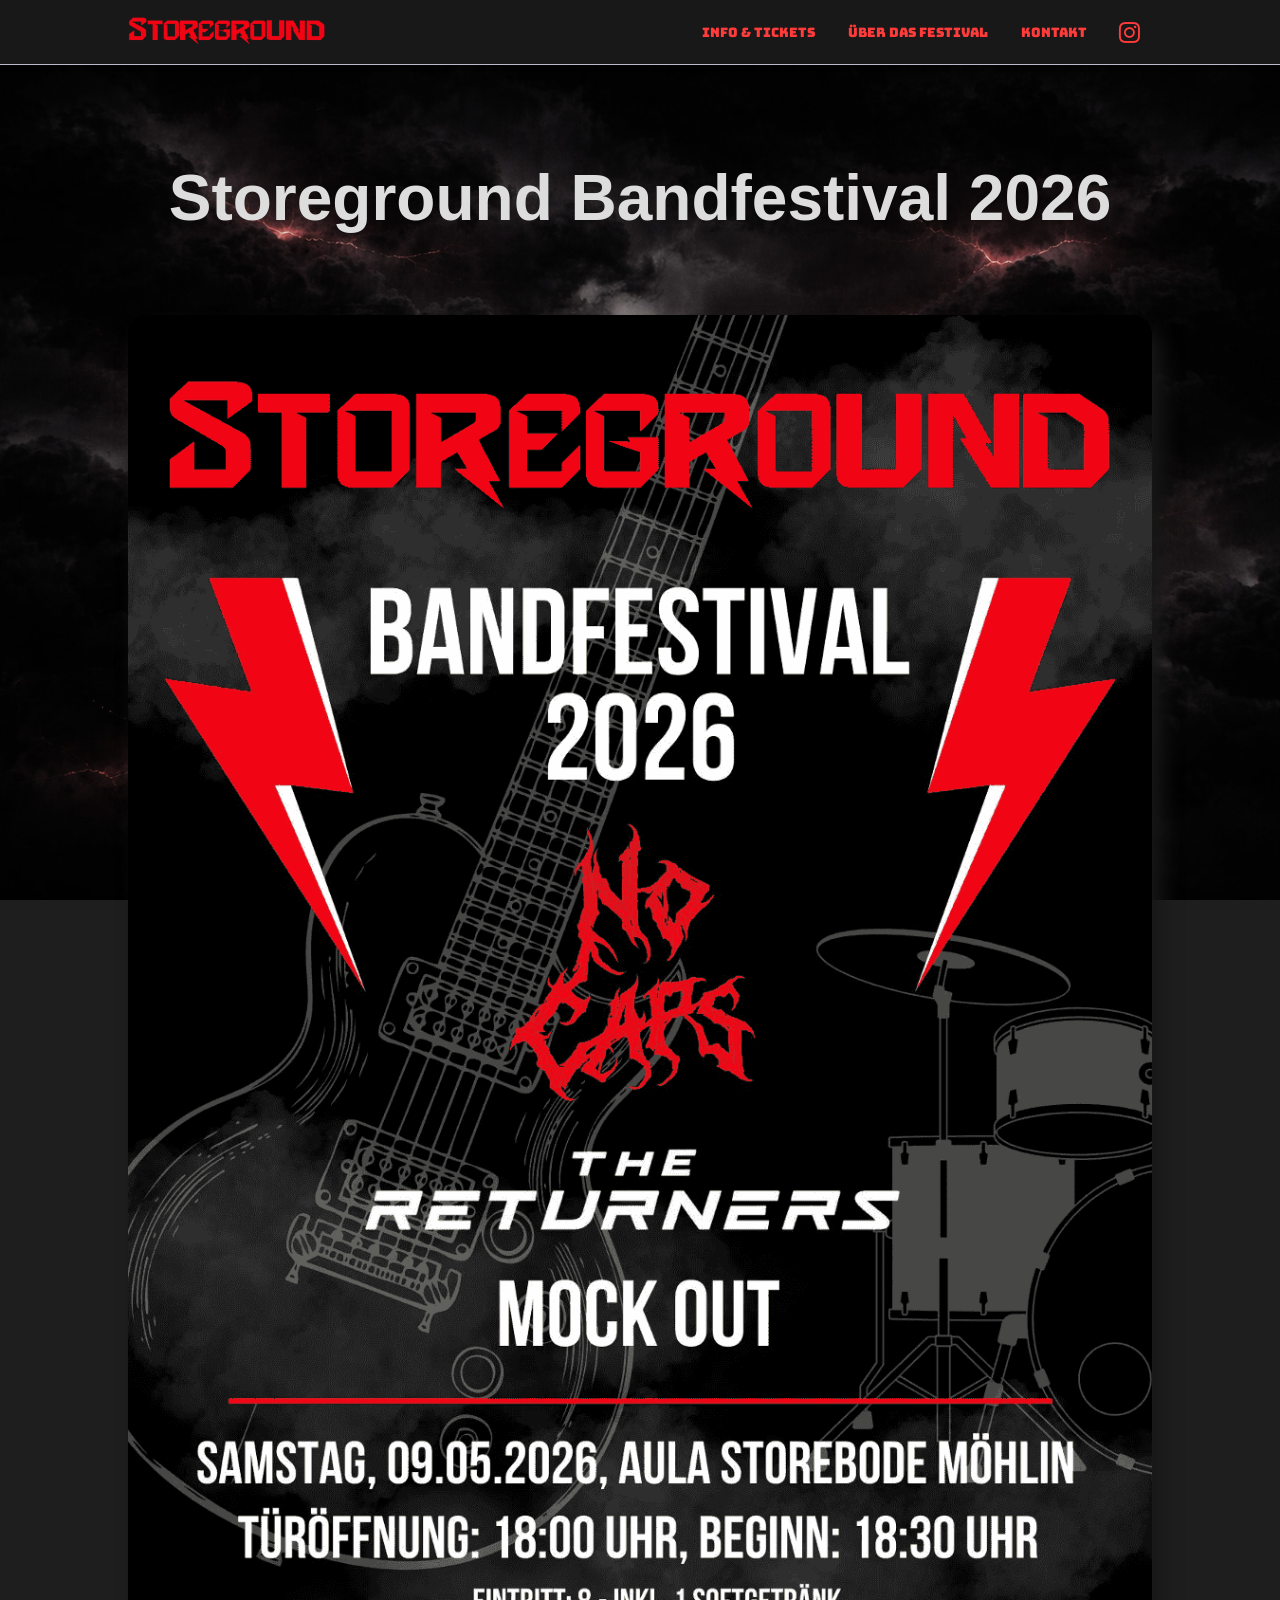
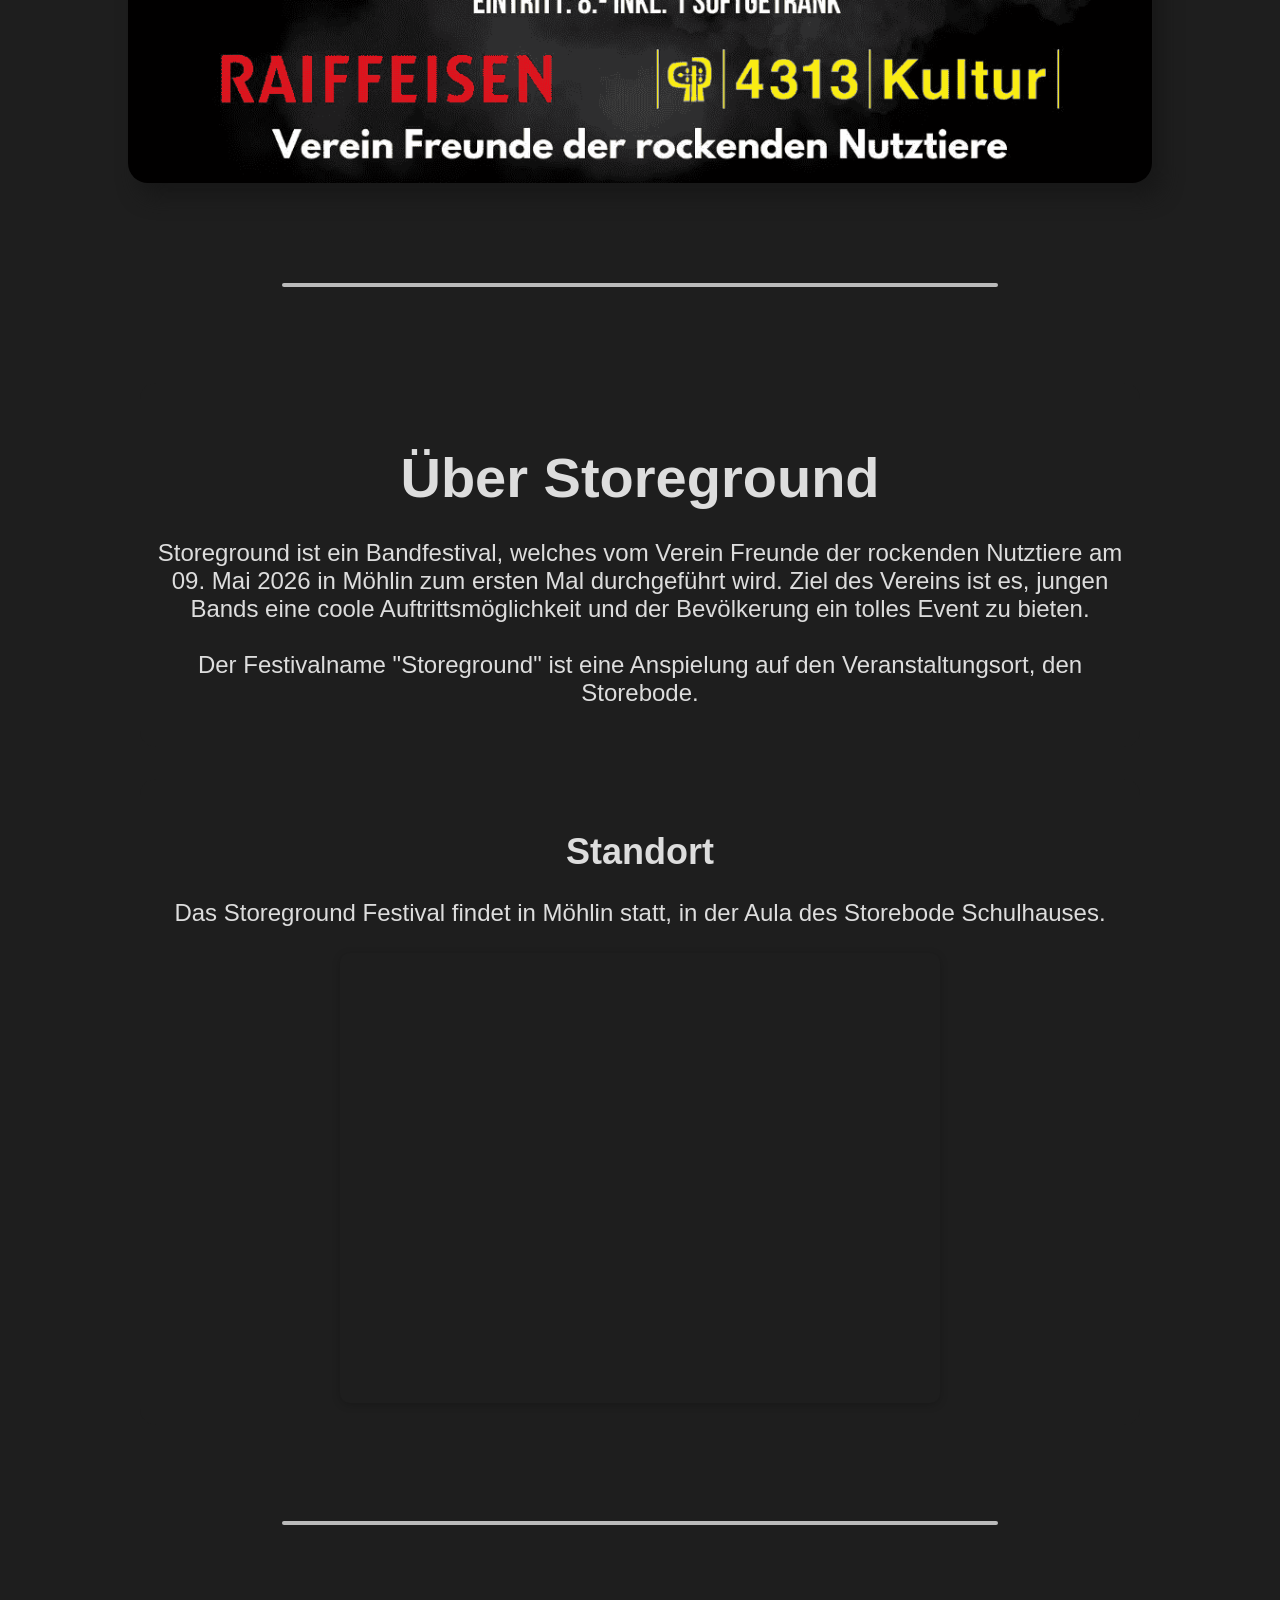
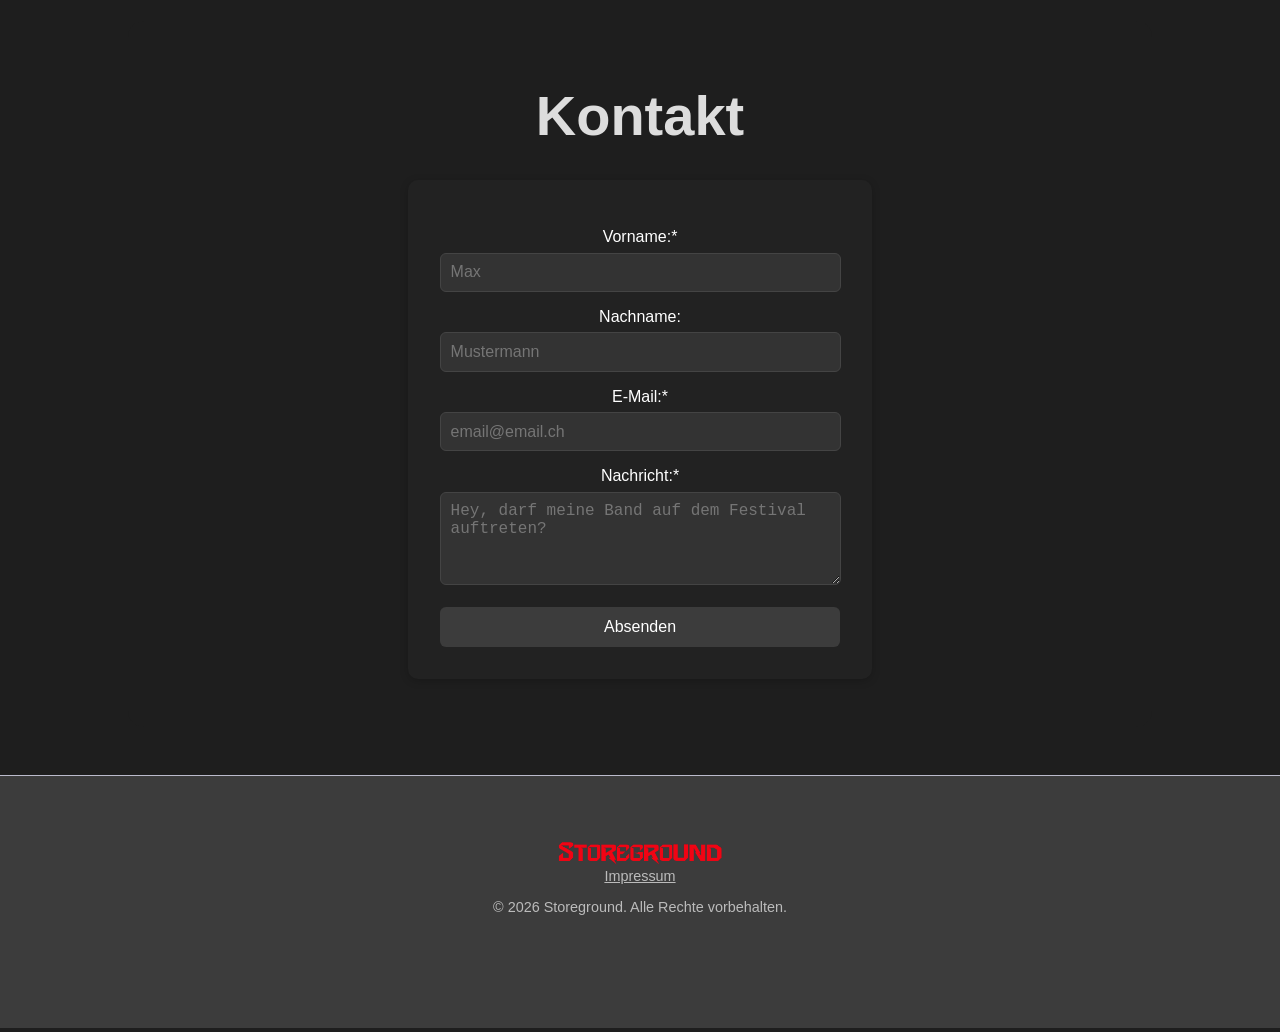
<file: index.html>
<!DOCTYPE html>
<html lang="de">

<head>
    <meta charset="UTF-8">
    <meta name="viewport" content="width=device-width, initial-scale=1.0">
    <title>Storeground</title>
    <meta name="description"
        content="Homepage des Storeground Festivals mit wichtigen Infos, Galerie und Kontaktmöglichkeiten.">
    <meta name="author" content="Lean Melone">
    <link rel="stylesheet" href="CSS/index.css">
    <link rel="icon" href="IMG/tabbild.png" type="image/jpg">
    <link rel="preconnect" href="https://fonts.googleapis.com">
    <link rel="preconnect" href="https://fonts.gstatic.com" crossorigin>
    <link
        href="https://fonts.googleapis.com/css2?family=Bungee&family=Roboto:ital,wght@0,100..900;1,100..900&display=swap"
        rel="stylesheet">
    <link rel="stylesheet" href="https://cdnjs.cloudflare.com/ajax/libs/font-awesome/4.7.0/css/font-awesome.min.css">
</head>

<body>
    <header class="site-header">
        <div class="container">
            <a href="index.html">
                <picture class="logo">
                    <source srcset="IMG/Storeground_Logo.webp" type="image/webp">
                    <img src="IMG/Storeground_Logo.png" alt="Storeground Logo">
                </picture>
            </a>
            <label for="nav-toggle" class="nav-toggle">☰</label>
            <input type="checkbox" id="nav-toggle" class="nav-toggle-checkbox">
            <nav class="nav">
                <ul>
                    <li><a href="infotickets.html">Info & Tickets</a></li>
                    <li><a href="#about">Über das Festival</a></li>
                    <!-- <li><a href="gallery.html">Galerie</a></li> -->
                    <li><a href="#contact">Kontakt</a></li>
                    <li><a href="https://www.instagram.com/storeground_bandfestival/" target="_blank"
                            id="insta-button" aria-label="Instagram Storeground"><i class="fa fa-instagram"></i></a></li>
                </ul>
            </nav>
        </div>
    </header>

    <main>
        <h1 id="title">Storeground Bandfestival 2026</h1>
        <img src="IMG/flyer.png" alt="Storeground Flyer" class="flyer">

        <div class="line" id="about"></div>

        <article class="about">
            <section>
                <h2>Über Storeground</h2>

                <p>
                    Storeground ist ein Bandfestival, welches vom Verein Freunde der rockenden Nutztiere am 09. Mai 2026
                    in Möhlin zum ersten Mal durchgeführt wird.
                    Ziel des Vereins ist es, jungen Bands eine coole Auftrittsmöglichkeit und der Bevölkerung ein tolles
                    Event zu bieten. <br><br>
                    Der Festivalname "Storeground" ist eine Anspielung auf den Veranstaltungsort, den Storebode.
                </p>
            </section>
            <section>
                <h3>Standort</h3>
                <p>
                    ㅤDas Storeground Festival findet in Möhlin statt, in der Aula des Storebode Schulhauses.ㅤ
                </p>
                <iframe class="map"
                    src="https://www.google.com/maps/embed?pb=!1m18!1m12!1m3!1d672.9826265177741!2d7.8431065723703615!3d47.56914052563684!2m3!1f0!2f0!3f0!3m2!1i1024!2i768!4f13.1!3m3!1m2!1s0x47904bb4b143056b%3A0x9fb4f274fca7cf1d!2sSchulhaus%20Storebode!5e0!3m2!1sde!2sch!4v1773585483628!5m2!1sde!2sch"
                    width="600" height="450" style="border:0;" allowfullscreen="" loading="lazy" title="Standort"
                    referrerpolicy="no-referrer-when-downgrade">
                </iframe>
            </section>
        </article>

        <div class="line" id="contact"></div>

        <section>
            <h2>Kontakt</h2>

            <form action="https://api.web3forms.com/submit" method="post" class="contact-form" id="meinFormular">
                <input type="hidden" name="access_key" value="4bce4618-a7ac-49d0-8cbb-c47f5301f249">



                <div>
                    <label for="firstname">Vorname:*</label>
                    <input type="text" id="firstname" name="firstname" minlength="2" maxlength="20" required
                        placeholder="Max" pattern="^([A-ZÄÖÜ][a-zäöü]+(-)?([A-ZÄÖÜ]([a-zäöü]+))?)$">
                </div>
                <div>
                    <label for="lastname">Nachname:</label>
                    <input type="text" id="lastname" name="lastname" minlength="2" maxlength="20"
                        placeholder="Mustermann" pattern="^([A-ZÄÖÜ][a-zäöü]+(-)?([A-ZÄÖÜ]([a-zäöü]+))?)$">
                </div>
                <div>
                    <label for="email">E-Mail:*</label>
                    <input type="email" id="email" name="email" required placeholder="email@email.ch"
                        pattern="^[\.\-\_]*[@]{1}[a-z]+[\.][a-z]+$">
                </div>
                <div>
                    <label for="message">Nachricht:*</label>
                    <textarea id="message" name="message" rows="4" cols="50" required
                        placeholder="Hey, darf meine Band auf dem Festival auftreten?"></textarea>
                </div><br>

                <button type="submit">Absenden</button>
            </form>
        </section>

        <script>
            const formular = document.getElementById("meinFormular");

            formular.addEventListener("submit", function (event) {
                // Formular wird normal abgeschickt

                setTimeout(() => {
                    formular.reset();
                }, 0);
            });
        </script>
    </main>


    <footer class="site-footer">
        <div class="container">
            <br><br><br>
            <picture class="logosmall">
                <source srcset="IMG/Storeground_Logo.webp" type="image/webp">
                <img src="IMG/Storeground_Logo.png" alt="Storeground Logo">
            </picture><br>
            <a href="impressum.html" class="impressum">Impressum</a>
            <p>&copy; 2026 Storeground. Alle Rechte vorbehalten.</p>
        </div>
    </footer>
</body>

</html>
</file>
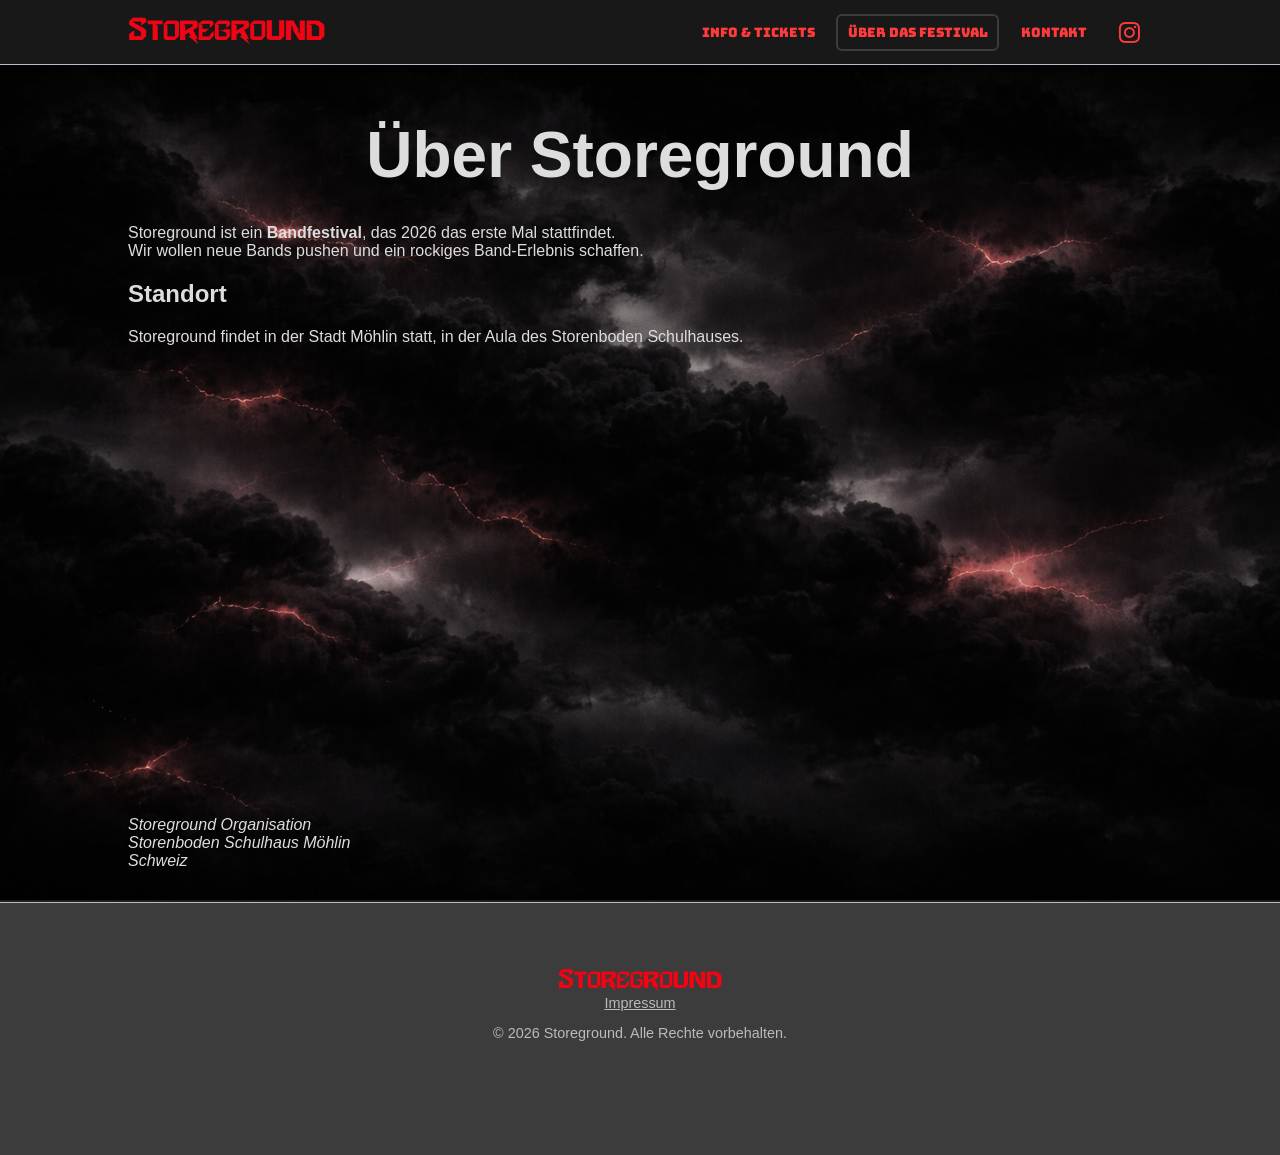
<file: about.html>
<!DOCTYPE html>
<html lang="de">

<head>
    <meta charset="UTF-8">
    <meta name="viewport" content="width=device-width, initial-scale=1.0">
    <title>Über das Festival</title>
    <meta name="description"
        content="Erfahre mehr über das Storeground Festival, seine Geschichte, Werte und das Team dahinter.">
    <meta name="author" content="Lean Melone">
    <link rel="stylesheet" href="CSS/about.css">
    <link rel="icon" href="IMG/tabbild.png" type="image/jpg">
    <link rel="preconnect" href="https://fonts.googleapis.com">
    <link rel="preconnect" href="https://fonts.gstatic.com" crossorigin>
    <link href="https://fonts.googleapis.com/css2?family=Bungee&family=Roboto:ital,wght@0,100..900;1,100..900&display=swap" rel="stylesheet">
    <link rel="stylesheet" href="https://cdnjs.cloudflare.com/ajax/libs/font-awesome/4.7.0/css/font-awesome.min.css">
</head>

<body>
    <header class="site-header">
        <div class="container">
            <a href="index.html">
                <picture class="logo">
                    <source srcset="IMG/Storeground_Logo.webp" type="image/webp">
                    <img src="IMG/Storeground_Logo.png" alt="Storeground Logo">
                </picture>
            </a>
            <label for="nav-toggle" class="nav-toggle">☰</label>
            <input type="checkbox" id="nav-toggle" class="nav-toggle-checkbox">
            <nav class="nav">
                <ul>
                    <li><a href="infotickets.html">Info & Tickets</a></li>
                    <li><a href="about.html" class="active">Über das Festival</a></li>
                    <!-- <li><a href="gallery.html">Galerie</a></li> -->
                    <li><a href="contact.html">Kontakt</a></li>
                    <li><a href="https://www.instagram.com/storeground_bandfestival/" target="_blank" id="insta-button"aria-label="Instagram Storeground"><i class="fa fa-instagram"></i></a></li>
                </ul>
            </nav>
        </div>
    </header>

    <main>
        <article>
            <h1>Über Storeground</h1>

            <p>
                Storeground ist ein <strong>Bandfestival</strong>, das 2026 das erste Mal stattfindet.<br>
                Wir wollen neue Bands pushen und ein rockiges Band-Erlebnis schaffen.
            </p>
            <section>
                <h2>Standort</h2>
                <p>
                    Storeground findet in der Stadt Möhlin statt, in der Aula des Storenboden Schulhauses.
                </p>
                <iframe
                    src="https://www.google.com/maps/embed?pb=!1m18!1m12!1m3!1d672.9826265177741!2d7.8431065723703615!3d47.56914052563684!2m3!1f0!2f0!3f0!3m2!1i1024!2i768!4f13.1!3m3!1m2!1s0x47904bb4b143056b%3A0x9fb4f274fca7cf1d!2sSchulhaus%20Storebode!5e0!3m2!1sde!2sch!4v1773585483628!5m2!1sde!2sch"
                    width="600" height="450" style="border:0;" allowfullscreen="" loading="lazy"
                    referrerpolicy="no-referrer-when-downgrade"></iframe>
            </section>
            

            <address>
                Storeground Organisation<br>
                Storenboden Schulhaus Möhlin<br>
                Schweiz
            </address>
        </article>
    </main>


    <footer class="site-footer">
        <div class="container">
            <br><br><br>
            <picture class="logosmall">
                <source srcset="IMG/Storeground_Logo.webp" type="image/webp">
                <img src="IMG/Storeground_Logo.png" alt="Storeground Logo">
            </picture><br>
            <a href="impressum.html" class="impressum">Impressum</a>
            <p>&copy; 2026 Storeground. Alle Rechte vorbehalten.</p>
        </div>
    </footer>
</body>

</html>
</file>
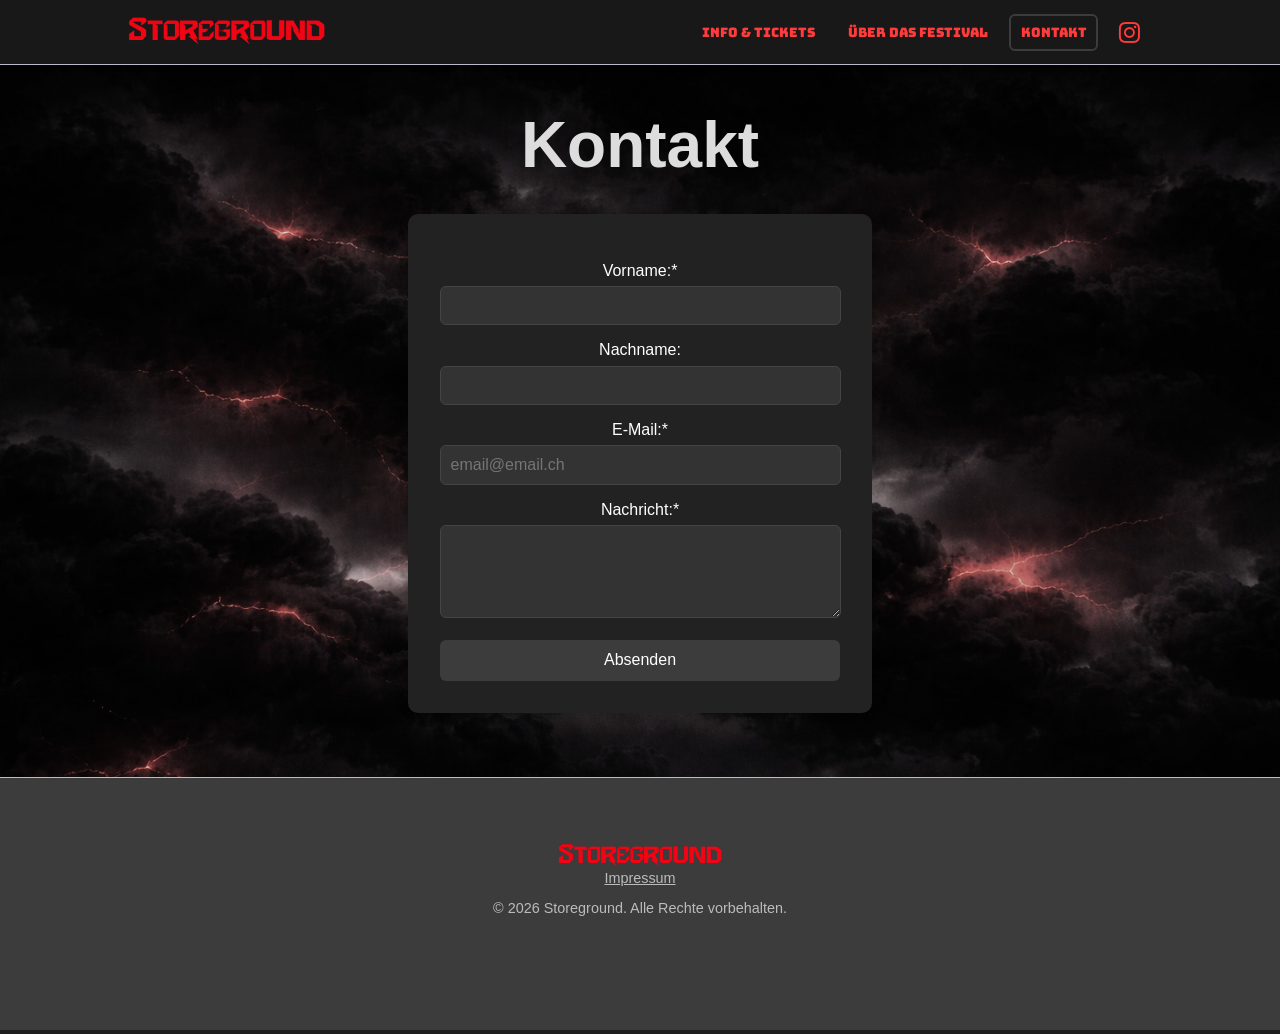
<file: contact.html>
<!DOCTYPE html>
<html lang="de">

<head>
    <meta charset="UTF-8">
    <meta name="viewport" content="width=device-width, initial-scale=1.0">
    <title>Kontakt</title>
    <meta name="description" content="Kontaktinformationen und FAQ für das Storeground Festival.">
    <meta name="author" content="Lean Melone">
    <link rel="stylesheet" href="CSS/contact.css">
    <link rel="icon" href="IMG/tabbild.png" type="image/jpg">
    <link rel="preconnect" href="https://fonts.googleapis.com">
    <link rel="preconnect" href="https://fonts.gstatic.com" crossorigin>
    <link href="https://fonts.googleapis.com/css2?family=Bungee&family=Roboto:ital,wght@0,100..900;1,100..900&display=swap" rel="stylesheet">
    <link rel="stylesheet" href="https://cdnjs.cloudflare.com/ajax/libs/font-awesome/4.7.0/css/font-awesome.min.css">
</head>

<body>
    <header class="site-header">
        <div class="container">
            <a href="index.html">
                <picture class="logo">
                    <source srcset="IMG/Storeground_Logo.webp" type="image/webp">
                    <img src="IMG/Storeground_Logo.png" alt="Storeground Logo">
                </picture>
            </a>
            <label for="nav-toggle" class="nav-toggle">☰</label>
            <input type="checkbox" id="nav-toggle" class="nav-toggle-checkbox">
            <nav class="nav">
                <ul>
                    <li><a href="infotickets.html">Info & Tickets</a></li>
                    <li><a href="about.html">Über das Festival</a></li>
                    <!-- <li><a href="gallery.html">Galerie</a></li> -->
                    <li><a href="contact.html" class="active">Kontakt</a></li>
                    <li><a href="https://www.instagram.com/storeground_bandfestival/" target="_blank" id="insta-button" aria-label="Instagram Storeground"><i class="fa fa-instagram"></i></a></li>
                </ul>
            </nav>
        </div>
    </header>

    <main>
        <h1>Kontakt</h1>

        <form action="https://api.web3forms.com/submit" method="post" class="contact-form" id="meinFormular">
            <input type="hidden" name="access_key" value="1edda660-a948-4657-b14c-86b412332858">



            <div>
                <label for="firstname">Vorname:*</label>
                <input type="text" id="firstname" name="firstname" minlength="2" maxlength="20" required
                    pattern="^([A-ZÄÖÜ][a-zäöü]+(-)?([A-ZÄÖÜ]([a-zäöü]+))?)$">
            </div>
            <div>
                <label for="lastname">Nachname:</label>
                <input type="text" id="lastname" name="lastname" minlength="2" maxlength="20"
                    pattern="^([A-ZÄÖÜ][a-zäöü]+(-)?([A-ZÄÖÜ]([a-zäöü]+))?)$">
            </div>
            <div>
                <label for="email">E-Mail:*</label>
                <input type="email" id="email" name="email" required placeholder="email@email.ch"
                    pattern="^[\.\-\_]*[@]{1}[a-z]+[\.][a-z]+$">
            </div>
            <div>
                <label for="message">Nachricht:*</label>
                <textarea id="message" name="message" rows="4" cols="50" required></textarea>
            </div><br>

            <button type="submit">Absenden</button>
        </form>

        <script>
            const formular = document.getElementById("meinFormular");

            formular.addEventListener("submit", function (event) {
                // Formular wird normal abgeschickt

                setTimeout(() => {
                    formular.reset();
                }, 0);
            });
        </script>
    </main>


    <footer class="site-footer">
        <div class="container">
            <br><br><br>
            <picture class="logosmall">
                <source srcset="IMG/Storeground_Logo.webp" type="image/webp">
                <img src="IMG/Storeground_Logo.png" alt="Storeground Logo">
            </picture><br>
            <a href="impressum.html" class="impressum">Impressum</a>
            <p>&copy; 2026 Storeground. Alle Rechte vorbehalten.</p>
        </div>
    </footer>
</body>

</html>
</file>
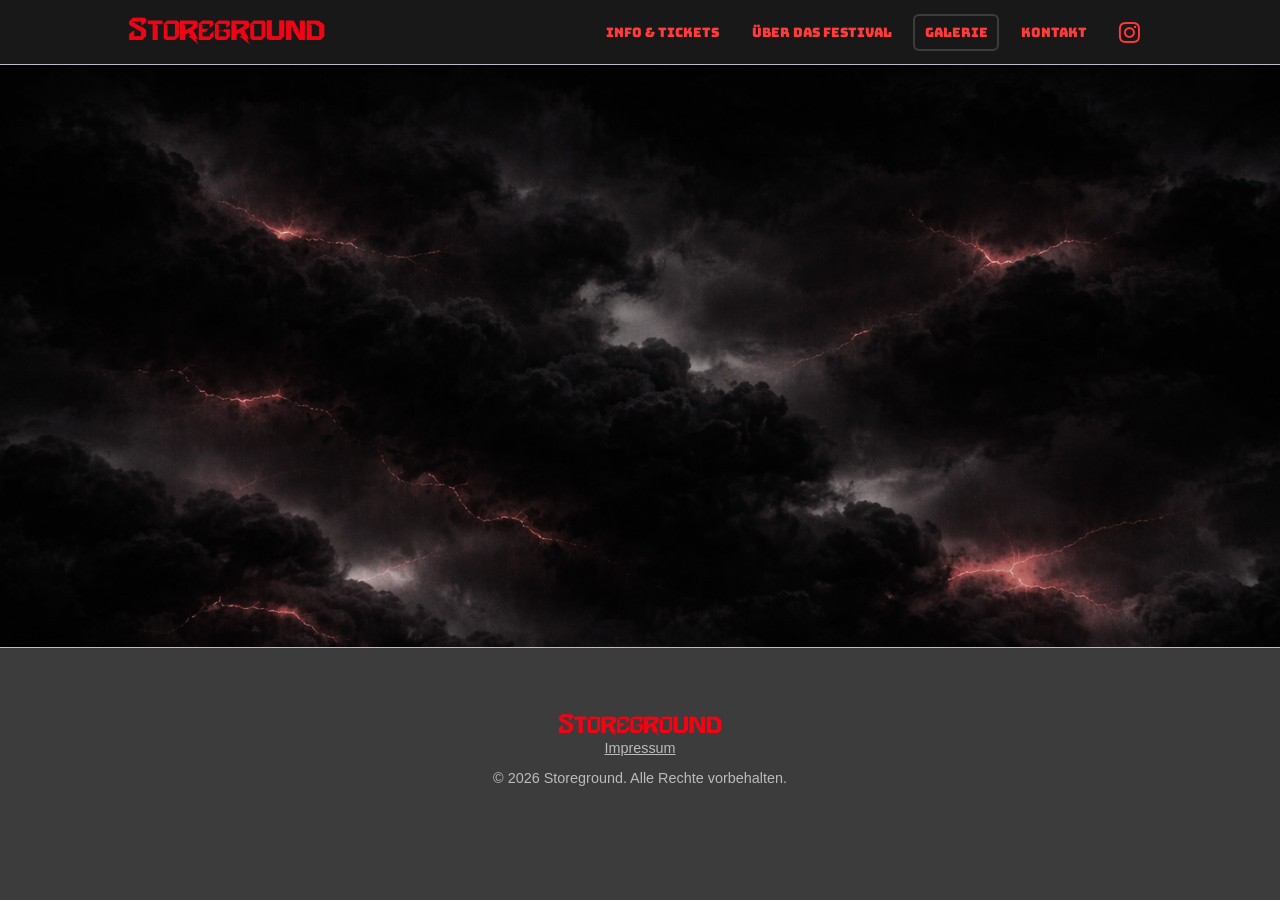
<file: gallery.html>
<!DOCTYPE html>
<html lang="de">

<head>
    <meta charset="UTF-8">
    <meta name="viewport" content="width=device-width, initial-scale=1.0">
    <title>Galerie</title>
    <meta name="description" content="Bilder und Eindrücke vom Storeground Festival.">
    <meta name="author" content="Lean Melone">
    <link rel="stylesheet" href="CSS/gallery.css">
    <link rel="icon" href="IMG/tabbild.png" type="image/jpg">
    <link rel="preconnect" href="https://fonts.googleapis.com">
    <link rel="preconnect" href="https://fonts.gstatic.com" crossorigin>
    <link href="https://fonts.googleapis.com/css2?family=Bungee&family=Roboto:ital,wght@0,100..900;1,100..900&display=swap" rel="stylesheet">
    <link rel="stylesheet" href="https://cdnjs.cloudflare.com/ajax/libs/font-awesome/4.7.0/css/font-awesome.min.css">
</head>

<body>
    <header class="site-header">
        <div class="container">
            <a href="index.html">
                <picture class="logo">
                    <source srcset="IMG/Storeground_Logo.webp" type="image/webp">
                    <img src="IMG/Storeground_Logo.png" alt="Storeground Logo">
                </picture>
            </a>
            <label for="nav-toggle" class="nav-toggle">☰</label>
            <input type="checkbox" id="nav-toggle" class="nav-toggle-checkbox">
            <nav class="nav">
                <ul>
                    <li><a href="infotickets.html">Info & Tickets</a></li>
                    <li><a href="about.html">Über das Festival</a></li>
                    <li><a href="gallery.html" class="active">Galerie</a></li>
                    <li><a href="contact.html">Kontakt</a></li>
                    <li><a href="https://www.instagram.com/storeground_bandfestival/" target="_blank" id="insta-button" aria-label="Instagram Storeground"><i class="fa fa-instagram"></i></a></li>
                </ul>
            </nav>
        </div>
    </header>

    <main>
        
    </main>


    <footer class="site-footer">
        <div class="container">
            <br><br><br>
            <picture class="logosmall">
                <source srcset="IMG/Storeground_Logo.webp" type="image/webp">
                <img src="IMG/Storeground_Logo.png" alt="Storeground Logo">
            </picture><br>
            <a href="impressum.html" class="impressum">Impressum</a>
            <p>&copy; 2026 Storeground. Alle Rechte vorbehalten.</p>
        </div>
    </footer>
</body>

</html>
</file>
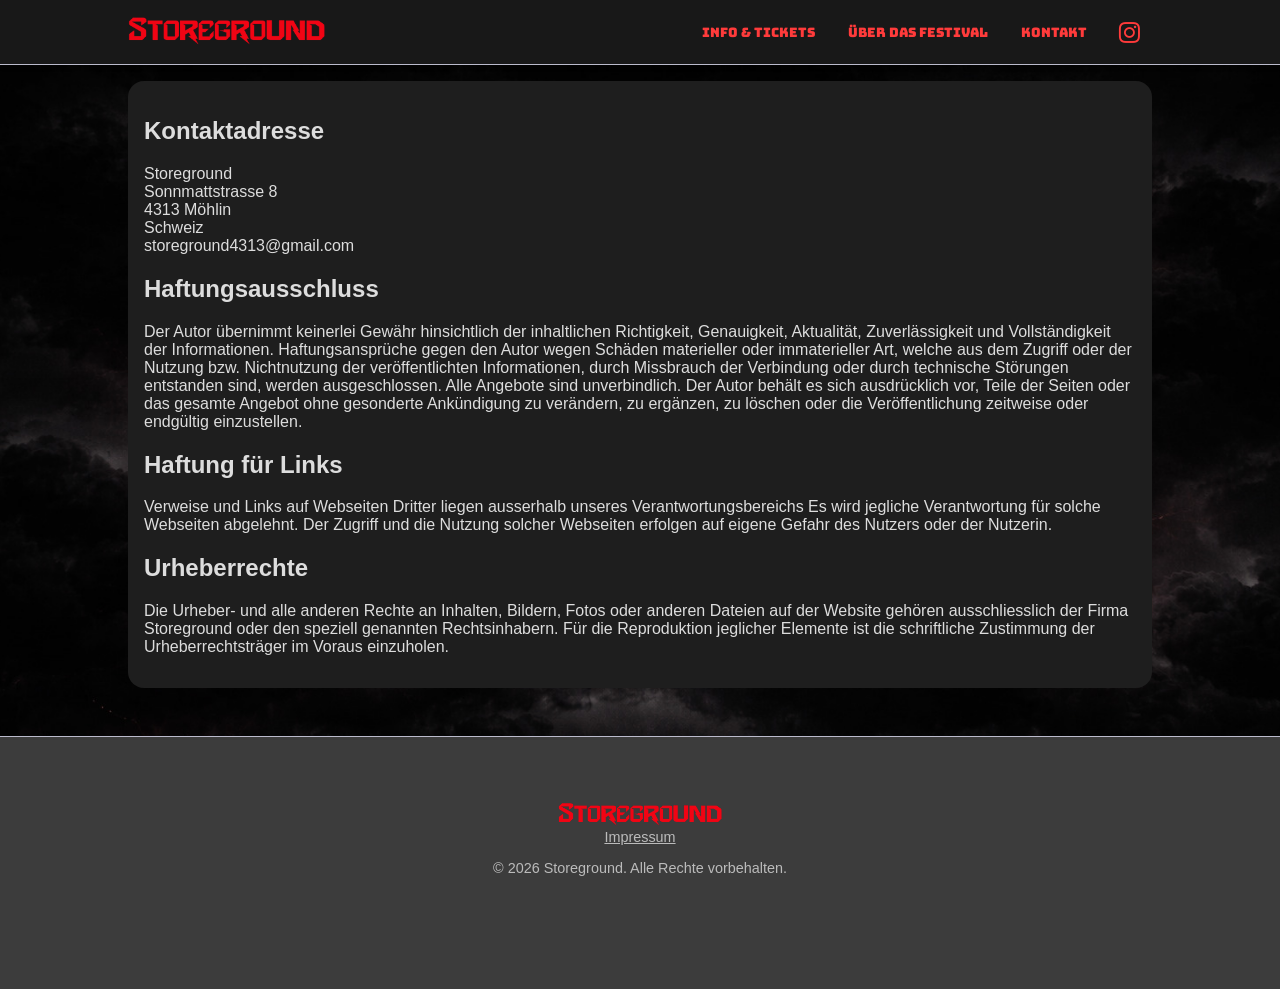
<file: impressum.html>
<!DOCTYPE html>
<html lang="de">

<head>
    <meta charset="UTF-8">
    <meta name="viewport" content="width=device-width, initial-scale=1.0">
    <title>Impressum</title>
    <meta name="description"
        content="Impressum des Storeground Festivals mit rechtlichen Informationen und Verantwortlichkeiten.">
    <meta name="author" content="Lean Melone">
    <link rel="stylesheet" href="CSS/impressum.css">
    <link rel="icon" href="IMG/tabbild.png" type="image/jpg">
    <link rel="preconnect" href="https://fonts.googleapis.com">
    <link rel="preconnect" href="https://fonts.gstatic.com" crossorigin>
    <link
        href="https://fonts.googleapis.com/css2?family=Bungee&family=Roboto:ital,wght@0,100..900;1,100..900&display=swap"
        rel="stylesheet">
    <link rel="stylesheet" href="https://cdnjs.cloudflare.com/ajax/libs/font-awesome/4.7.0/css/font-awesome.min.css">
</head>

<body>
    <header class="site-header">
        <div class="container">
            <a href="index.html">
                <picture class="logo">
                    <source srcset="IMG/Storeground_Logo.webp" type="image/webp">
                    <img src="IMG/Storeground_Logo.png" alt="Storeground Logo">
                </picture>
            </a>
            <label for="nav-toggle" class="nav-toggle">☰</label>
            <input type="checkbox" id="nav-toggle" class="nav-toggle-checkbox">
            <nav class="nav">
                <ul>
                    <li><a href="infotickets.html">Info & Tickets</a></li>
                    <li><a href="index.html#about">Über das Festival</a></li>
                    <!-- <li><a href="gallery.html">Galerie</a></li> -->
                    <li><a href="index.html#contact">Kontakt</a></li>
                    <li><a href="https://www.instagram.com/storeground_bandfestival/" target="_blank"
                            id="insta-button" aria-label="Instagram Storeground"><i class="fa fa-instagram"></i></a></li>
                </ul>
            </nav>
        </div>
    </header>

    <main>
        <section>
            <h2>Kontaktadresse</h2>
            <p>Storeground<br>
                Sonnmattstrasse 8<br>
                4313 Möhlin<br>
                Schweiz<br>
                storeground4313@gmail.com<br>
            </p>

            <h2>Haftungsausschluss</h2>
            <p>Der Autor übernimmt keinerlei Gewähr hinsichtlich der inhaltlichen Richtigkeit, Genauigkeit, Aktualität,
                Zuverlässigkeit und Vollständigkeit der Informationen. Haftungsansprüche gegen den Autor wegen Schäden
                materieller oder immaterieller Art, welche aus dem Zugriff oder der Nutzung bzw. Nichtnutzung der
                veröffentlichten Informationen, durch Missbrauch der Verbindung oder durch technische Störungen
                entstanden
                sind, werden ausgeschlossen. Alle Angebote sind unverbindlich. Der Autor behält es sich ausdrücklich
                vor,
                Teile der Seiten oder das gesamte Angebot ohne gesonderte Ankündigung zu verändern, zu ergänzen, zu
                löschen
                oder die Veröffentlichung zeitweise oder endgültig einzustellen.</p>

            <h2>Haftung für Links</h2>
            <p>Verweise und Links auf Webseiten Dritter liegen ausserhalb unseres Verantwortungsbereichs Es wird
                jegliche
                Verantwortung für solche Webseiten abgelehnt. Der Zugriff und die Nutzung solcher Webseiten erfolgen auf
                eigene Gefahr des Nutzers oder der Nutzerin.</p>

            <h2>Urheberrechte</h2>
            <p>Die Urheber- und alle anderen Rechte an Inhalten, Bildern, Fotos oder anderen Dateien auf der Website
                gehören
                ausschliesslich der Firma Storeground oder den speziell genannten Rechtsinhabern. Für die Reproduktion
                jeglicher Elemente ist die schriftliche Zustimmung der Urheberrechtsträger im Voraus einzuholen.</p>
        </section>
    </main>


    <footer class="site-footer">
        <div class="container">
            <br><br><br>
            <picture class="logosmall">
                <source srcset="IMG/Storeground_Logo.webp" type="image/webp">
                <img src="IMG/Storeground_Logo.png" alt="Storeground Logo">
            </picture><br>
            <a href="impressum.html" class="impressum">Impressum</a>
            <p>&copy; 2026 Storeground. Alle Rechte vorbehalten.</p>
        </div>
    </footer>
</body>

</html>
</file>
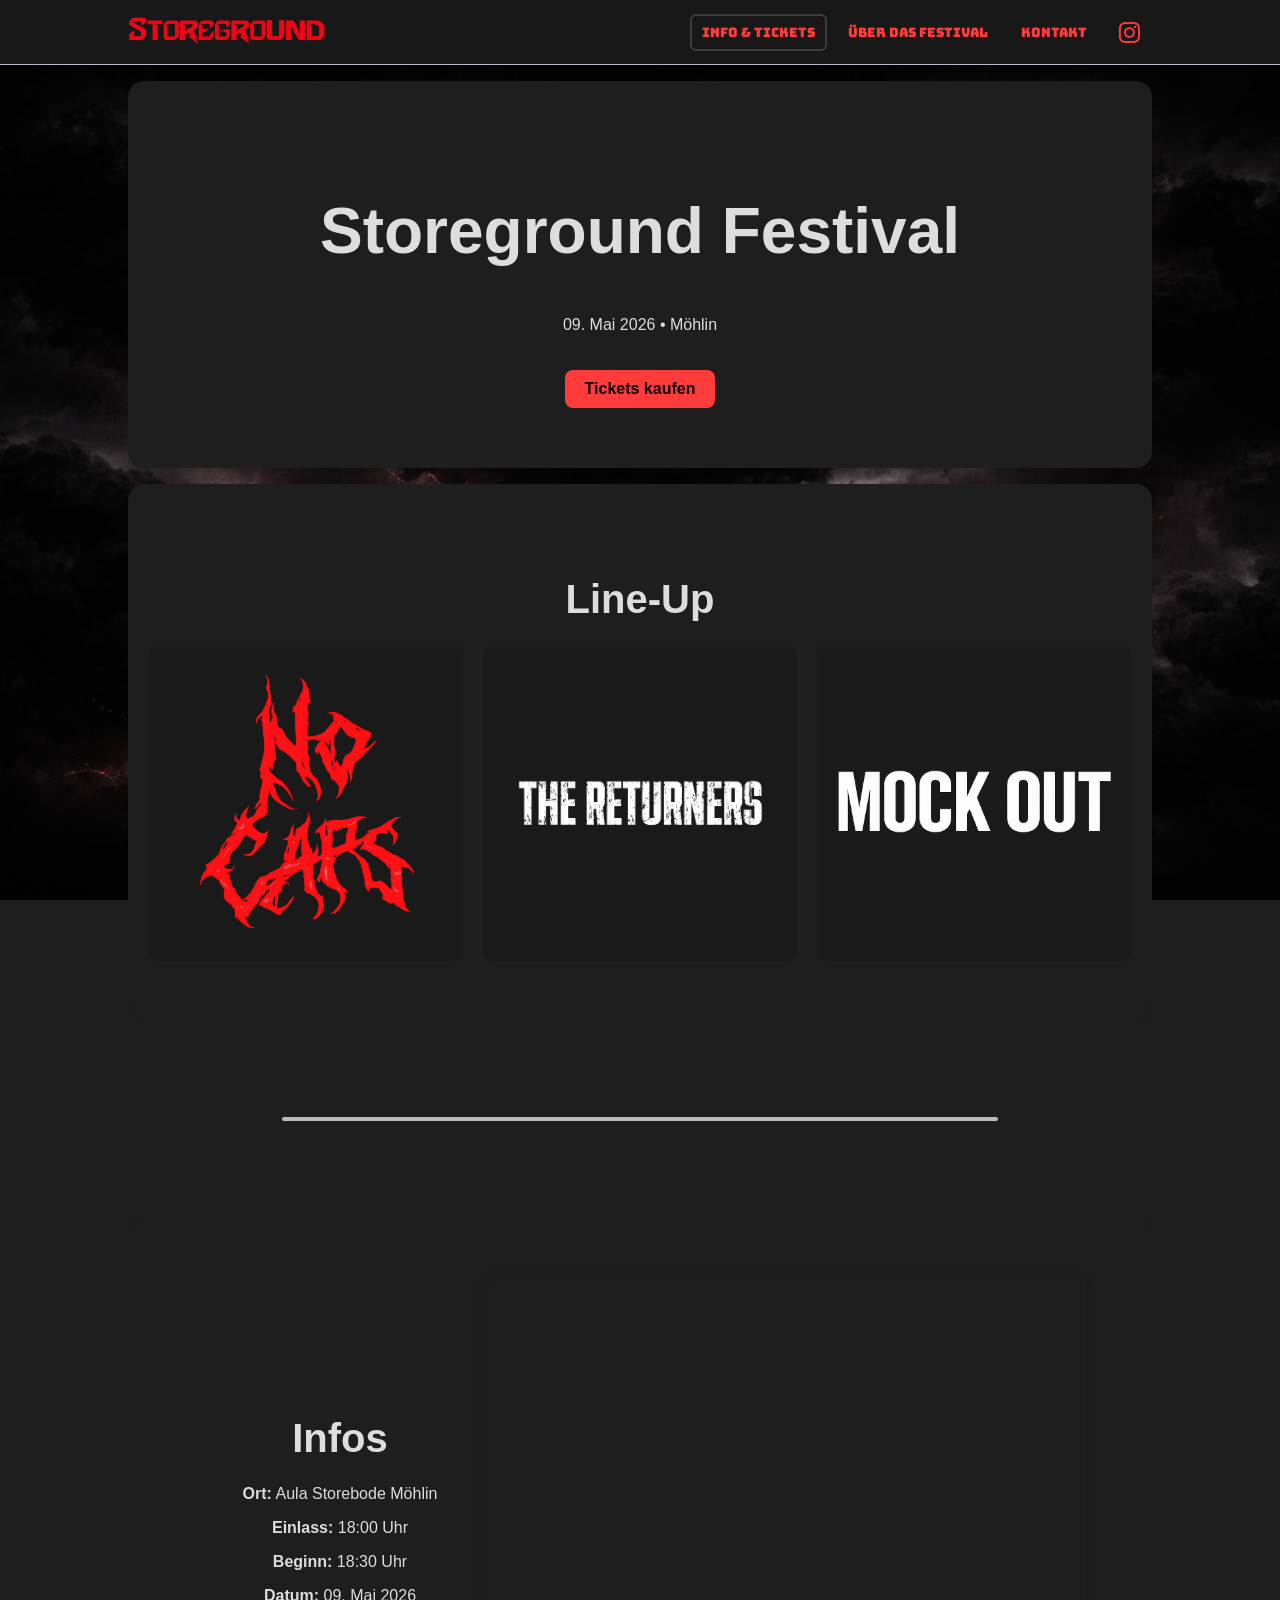
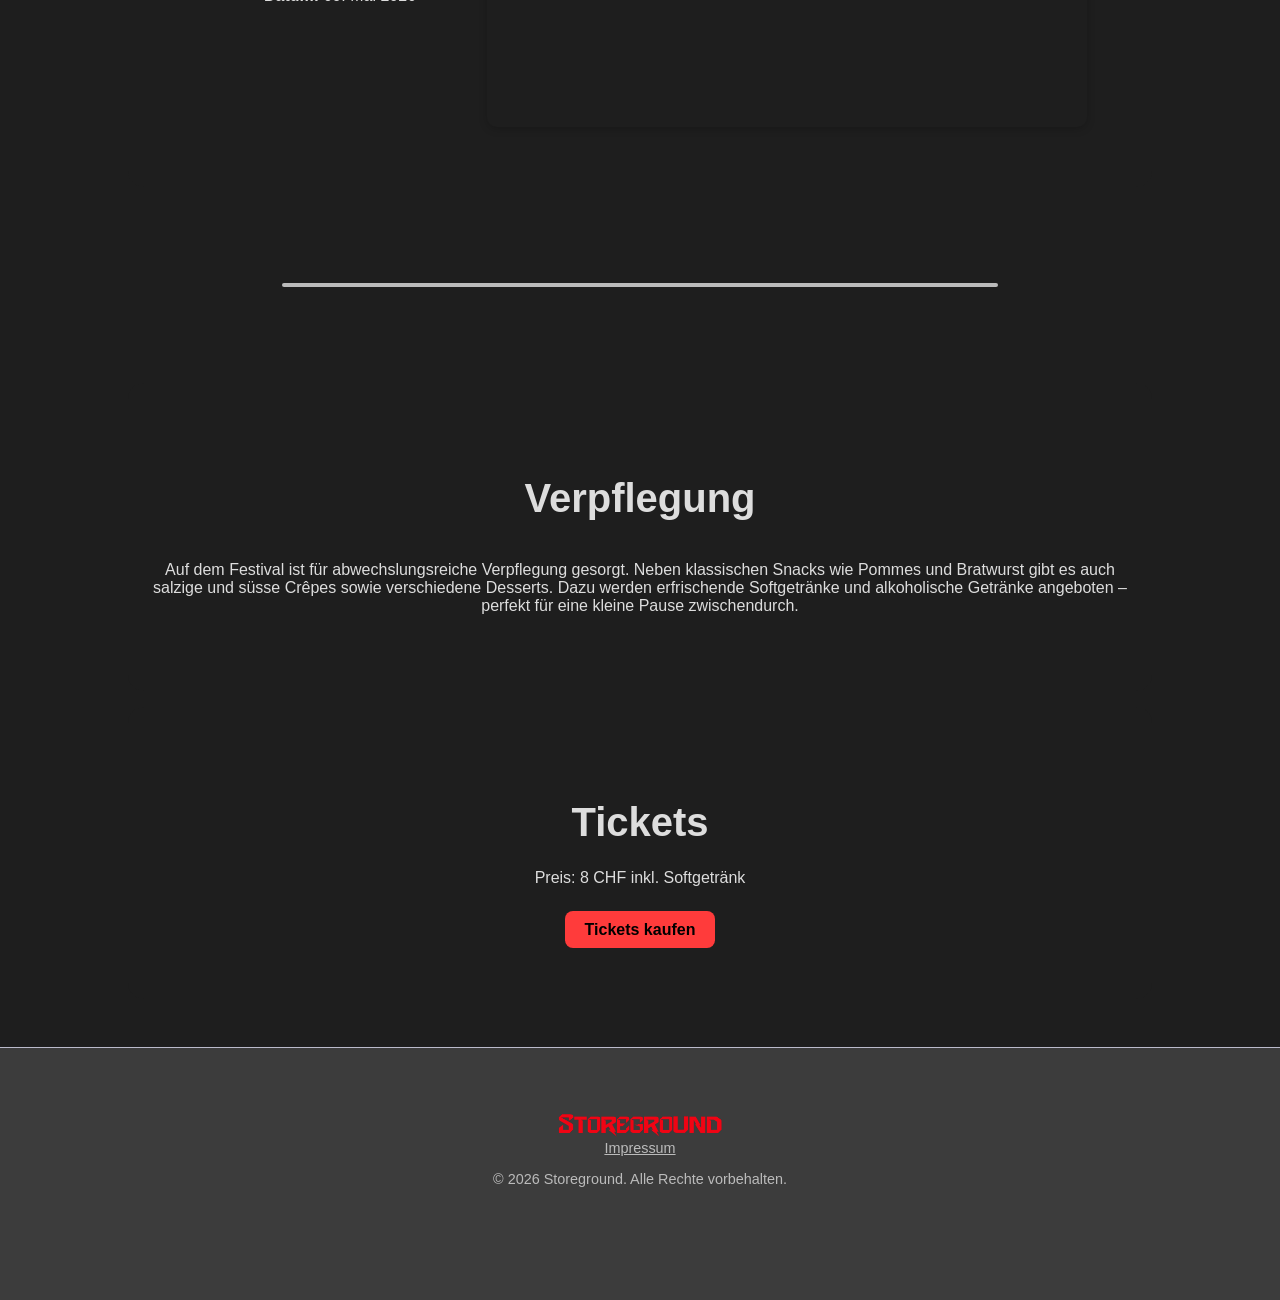
<file: infotickets.html>
<!DOCTYPE html>
<html lang="de">

<head>
    <meta charset="UTF-8">
    <meta name="viewport" content="width=device-width, initial-scale=1.0">
    <title>Info & Tickets</title>
    <meta name="description" content="Wichtige Informationen und Tickets für das Storeground Festival.">
    <meta name="author" content="Lean Melone">
    <link rel="stylesheet" href="CSS/infotickets.css">
    <link rel="icon" href="IMG/tabbild.png" type="image/jpg">
    <link rel="preconnect" href="https://fonts.googleapis.com">
    <link rel="preconnect" href="https://fonts.gstatic.com" crossorigin>
    <link href="https://fonts.googleapis.com/css2?family=Bungee&family=Roboto:ital,wght@0,100..900;1,100..900&display=swap" rel="stylesheet">
    <link rel="stylesheet" href="https://cdnjs.cloudflare.com/ajax/libs/font-awesome/4.7.0/css/font-awesome.min.css">
</head>

<body>
    <header class="site-header">
        <div class="container">
            <a href="index.html">
                <picture class="logo">
                    <source srcset="IMG/Storeground_Logo.webp" type="image/webp">
                    <img src="IMG/Storeground_Logo.png" alt="Storeground Logo">
                </picture>
            </a>
            <label for="nav-toggle" class="nav-toggle">☰</label>
            <input type="checkbox" id="nav-toggle" class="nav-toggle-checkbox">
            <nav class="nav">
                <ul>
                    <li><a href="infotickets.html" class="active">Info & Tickets</a></li>
                    <li><a href="index.html#about">Über das Festival</a></li>
                    <!-- <li><a href="gallery.html">Galerie</a></li> -->
                    <li><a href="index.html#contact">Kontakt</a></li>
                    <li><a href="https://www.instagram.com/storeground_bandfestival/" target="_blank" id="insta-button" aria-label="Instagram Storeground"><i class="fa fa-instagram"></i></a></li>
                </ul>
            </nav>
        </div>
    </header>

    <main>
        <section class="intro">
            <h1>Storeground Festival</h1>
            <p>09. Mai 2026 • Möhlin</p>
            <a href="https://eventfrog.ch/de/p/konzerte/pop-rock/storeground-bandfestival-2026-7421952080980516081.html"
                target="_blank" rel="noopener noreferrer" class="tickets"><strong>Tickets kaufen</strong></a>
        </section>

        <section>
            <h2>Line-Up</h2>
            <div class="bands">

                <div class="band">
                    <a href="https://www.instagram.com/nocapsmusic/"><img src="IMG/nocaps.png" alt="NoCaps"></a>
                </div>

                <div class="band">
                    <a href="https://www.instagram.com/the_returners_5/"><img src="IMG/thereturners.png" alt="The Returners"></a>
                </div>

                <div class="band">
                    <a href="https://www.instagram.com/mock_out.music/"><img src="IMG/mockout.png" alt="Mock Out"></a>
                </div>

            </div>
        </section>

        <div class="line"></div>

        <section class="infos">
            <div class="info">
                <h2>Infos</h2>
                <p><strong>Ort:</strong> Aula Storebode Möhlin</p>
                <p><strong>Einlass:</strong> 18:00 Uhr</p>
                <p><strong>Beginn:</strong> 18:30 Uhr</p>
                <p><strong>Datum:</strong> 09. Mai 2026</p>
            </div>
            <br>
            <iframe class="map"
                src="https://www.google.com/maps/embed?pb=!1m18!1m12!1m3!1d672.9826265177741!2d7.8431065723703615!3d47.56914052563684!2m3!1f0!2f0!3f0!3m2!1i1024!2i768!4f13.1!3m3!1m2!1s0x47904bb4b143056b%3A0x9fb4f274fca7cf1d!2sSchulhaus%20Storebode!5e0!3m2!1sde!2sch!4v1773585483628!5m2!1sde!2sch"
                width="600" height="450" style="border:0;" allowfullscreen="" loading="lazy" title="Standort"
                referrerpolicy="no-referrer-when-downgrade">
            </iframe>

        </section>

        <div class="line"></div>

        <section class="verpflegung">
            <h2>Verpflegung</h2>
            <p>Auf dem Festival ist für abwechslungsreiche Verpflegung gesorgt. Neben klassischen Snacks wie Pommes und Bratwurst gibt es auch salzige und süsse Crêpes sowie verschiedene Desserts. Dazu werden erfrischende Softgetränke und alkoholische Getränke angeboten – perfekt für eine kleine Pause zwischendurch.</p>
            
        </section>

        <section class="ticket">
            <h2>Tickets</h2>
            <p>Preis: 8 CHF inkl. Softgetränk</p><br>
            <a href="https://eventfrog.ch/de/p/konzerte/pop-rock/storeground-bandfestival-2026-7421952080980516081.html"
                target="_blank" rel="noopener noreferrer" class="tickets"><strong>Tickets kaufen</strong></a>
        </section>
    </main>


    <footer class="site-footer">
        <div class="container">
            <br><br><br>
            <picture class="logosmall">
                <source srcset="IMG/Storeground_Logo.webp" type="image/webp">
                <img src="IMG/Storeground_Logo.png" alt="Storeground Logo">
            </picture><br>
            <a href="impressum.html" class="impressum">Impressum</a>
            <p>&copy; 2026 Storeground. Alle Rechte vorbehalten.</p>
        </div>
    </footer>
</body>

</html>
</file>
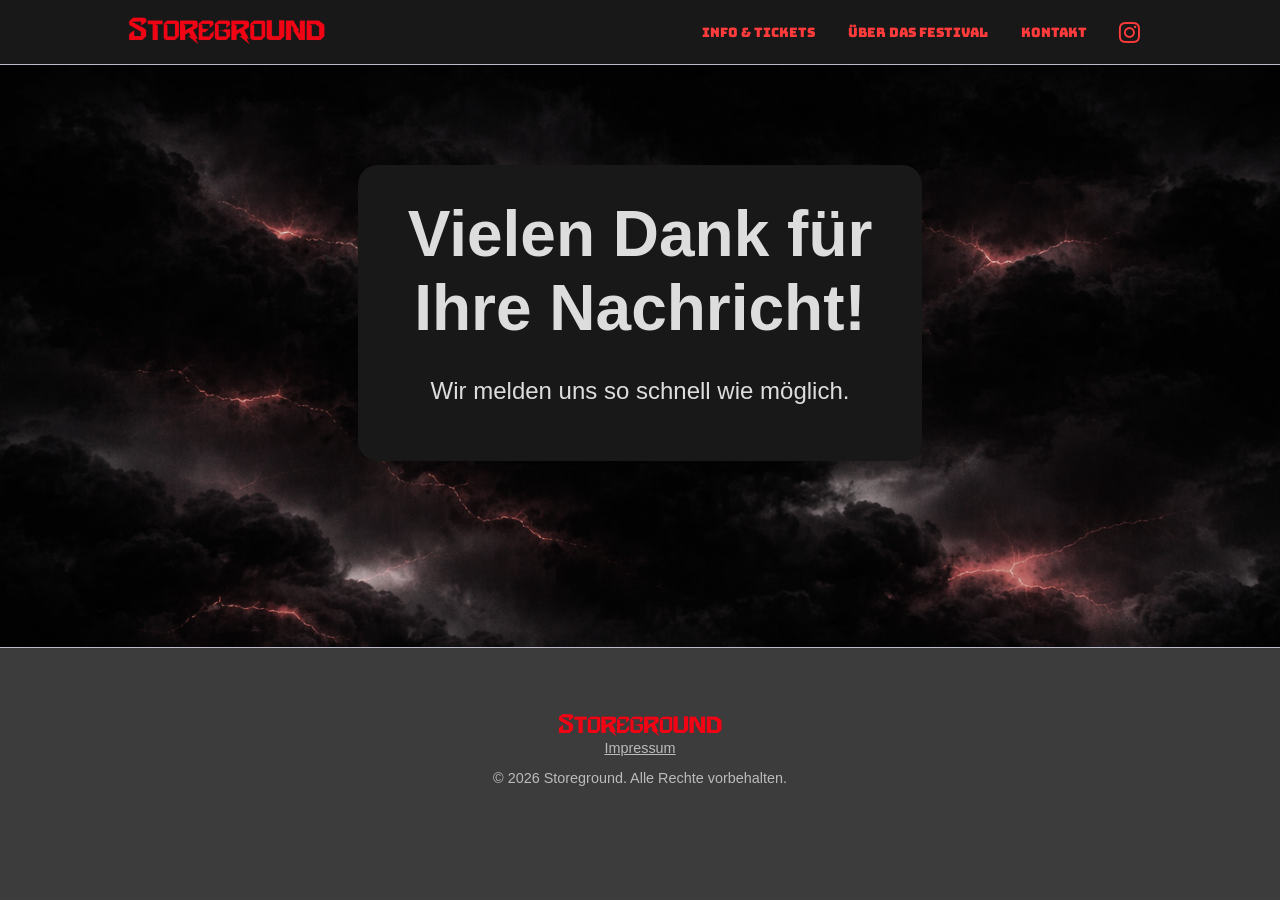
<file: thankyou.html>
<!DOCTYPE html>
<html lang="de">

<head>
    <meta charset="UTF-8">
    <meta name="viewport" content="width=device-width, initial-scale=1.0">
    <title>Vielen Dank</title>
    <meta name="description" content="Vielen Dank für Ihre Nachricht! Wir melden uns so schnell wie möglich.">
    <meta name="author" content="Lean Melone">
    <link rel="stylesheet" href="CSS/thankyou.css">
    <link rel="icon" href="IMG/tabbild.png" type="image/jpg">
    <link rel="preconnect" href="https://fonts.googleapis.com">
    <link rel="preconnect" href="https://fonts.gstatic.com" crossorigin>
    <link href="https://fonts.googleapis.com/css2?family=Bungee&family=Roboto:ital,wght@0,100..900;1,100..900&display=swap" rel="stylesheet">
    <link rel="stylesheet" href="https://cdnjs.cloudflare.com/ajax/libs/font-awesome/4.7.0/css/font-awesome.min.css">
</head>

<body>
    <header class="site-header">
        <div class="container">
            <a href="index.html">
                <picture class="logo">
                    <source srcset="IMG/Storeground_Logo.webp" type="image/webp">
                    <img src="IMG/Storeground_Logo.png" alt="Storeground Logo">
                </picture>
            </a>
            <label for="nav-toggle" class="nav-toggle">☰</label>
            <input type="checkbox" id="nav-toggle" class="nav-toggle-checkbox">
            <nav class="nav">
                <ul>
                    <li><a href="infotickets.html">Info & Tickets</a></li>
                    <li><a href="index.html#about">Über das Festival</a></li>
                    <!-- <li><a href="gallery.html">Galerie</a></li> -->
                    <li><a href="index.html#contact">Kontakt</a></li>
                    <li><a href="https://www.instagram.com/storeground_bandfestival/" target="_blank" id="insta-button" aria-label="Instagram Storeground"><i class="fa fa-instagram"></i></a></li>
                </ul>
            </nav>
        </div>
    </header>

    <main>
        <div class="Nachricht">
            <h1>Vielen Dank für Ihre Nachricht!</h1>
            <p>Wir melden uns so schnell wie möglich.</p>
        </div>
    </main>


    <footer class="site-footer">
        <div class="container">
            <br><br><br>
            <picture class="logosmall">
                <source srcset="IMG/Storeground_Logo.webp" type="image/webp">
                <img src="IMG/Storeground_Logo.png" alt="Storeground Logo">
            </picture><br>
            <a href="impressum.html" class="impressum">Impressum</a>
            <p>&copy; 2026 Storeground. Alle Rechte vorbehalten.</p>
        </div>
    </footer>
</body>

</html>
</file>
<file: CSS/index.css>
:root {
    --primary-color: #ff3b3b;
    --background-color: #1e1e1e;
    --text-color: #ddd;
    --header-background: #181818;
    --border: #bbc;
    --footer-background: #3c3c3c;
    --footer-text: #bbb;
}

html {
    scroll-behavior: smooth;
}

body {
    font-family: Segoe UI, Arial, sans-serif;
    margin: 0;
    background: var(--background-color);
    color: var(--text-color);
    min-height: 100dvh;
    display: grid;
    grid-template-rows: auto 1fr auto;
    grid-template-areas:
        "header"
        "main"
        "footer";
    background-image: url("../IMG/header.jpg");
    background-size: cover;
    background-position: center;
    background-repeat: no-repeat;
    background-attachment: fixed;
}

main {
    width: 80%;
    max-width: 1200px;
    margin: 0 auto;
    grid-area: main;

}

h1 {
    text-align: center;
    margin-bottom: 2rem;
    font-size: 4rem;
    color: var(--text-color);
}

h2 {
    text-align: center;
    margin-bottom: 1.8rem;
    font-size: 3.5rem;
    color: var(--text-color);
}

h3 {
    text-align: center;
    margin-bottom: 1.5rem;
    font-size: 1.5em;
    color: var(--text-color);
}

h1#title {
    margin-bottom: 4rem;
    margin-top: 6rem;
}

section {
    margin: 1rem auto;
    background: var(--background-color);
    border-radius: 16px;
    padding: 1rem;
    max-width: 1000px;
    text-align: center;
    margin-top: 2rem;
}

/* Header */
.site-header {
    background: var(--header-background);
    border-bottom: 1px solid var(--border);
    position: sticky;
    left: 0;
    right: 0;
    top: 0;
    z-index: 999;
    box-shadow: 0 2px 8px rgba(0, 0, 0, 0.04);
    grid-area: header;
}

.container {
    width: 80%;
    max-width: 1400px;
    margin: 0 auto;
    padding: 0 1rem;
    display: flex;
    align-items: center;
    justify-content: space-between;
    height: 64px;
}

.brand {
    font-weight: 700;
    color: var(--primary-color);
    text-decoration: none;
    font-size: 1.5rem;
}

.nav {
    display: flex;
    gap: 1rem;
}

.nav ul {
    list-style: none;
    margin: 0;
    padding: 0;
    display: flex;
    gap: 0.6rem;
    align-items: center;
}

.nav a {
    display: inline-block;
    padding: 0.5rem 0.6rem;
    color: var(--primary-color);
    border-radius: 6px;
    text-decoration: none;
    font-family: "Bungee", sans-serif;
    font-size: small;
    border: 2px solid transparent;
}

.nav a:hover {
    background: var(--background-color);
}


.nav-toggle-checkbox {
    position: absolute;
    left: -9999px;
    display: none;
}

.nav-toggle {
    display: none;
    background: transparent;
    padding: 0.4rem 0.6rem;
    border-radius: 6px;
    font-size: 1.5rem;
    cursor: pointer;
    color: var(--footer-text);
    margin: 0;
}

/* Footer */
.site-footer {
    background: var(--footer-background);
    border-top: 1px solid var(--border);
    color: var(--footer-text);
    padding: 1rem 0;
    text-align: center;
    font-size: 0.9rem;
    grid-area: footer;
    margin-top: 2rem;
}

.site-footer .container {
    display: block;
    text-align: center;
    height: 220px;
}

.impressum {
    color: var(--footer-text);
}

/* Logo */
.logo * {
    height: 30px;
    width: auto;
}

.logosmall * {
    height: 25px;
    width: auto;
}

/* Header Image */
header.site-header .header-image {
    width: 100%;
    height: 64px;
    object-fit: cover;
    object-position: center;
    display: block;
    position: absolute;
    z-index: -1;
}

.flyer {
    width: 100%;
    height: auto;
    margin-top: 1rem;
    border-radius: 20px;
    box-shadow: #181818 10px 14px 20px;
}

/* Kontaktformular */
form {
    max-width: 400px;
    width: 80%;
    margin: 2rem auto;
    padding: 2rem;
    background: #222;
    border-radius: 10px;
    box-shadow: 0 2px 8px rgba(0, 0, 0, 0.2);
    display: flex;
    flex-direction: column;
    justify-content: center;
}

form div label {
    text-align: center;
}

label {
    display: block;
    margin-bottom: 0.4rem;
    margin-top: 1rem;
    color: #fff;
    font-weight: 500;
}

input,
textarea {
    width: 95%;
    padding: 0.6rem;
    border: 1px solid #444;
    border-radius: 6px;
    background: #333;
    color: #fff;
    font-size: 1rem;
    transition: border-color 0.2s;
}

input:focus,
textarea:focus {
    border-color: #888;
    outline: none;
}

button {
    padding: 0.7rem 1.5rem;
    background: #3c3c3c;
    color: #fff;
    border: none;
    border-radius: 6px;
    font-size: 1rem;
    cursor: pointer;
    transition: background 0.2s;
}

button:hover {
    background: #555;
}

.contact-info a {
    color: var(--text-color);
}

/* Linie */
.line {
    height: 4px;
    width: 70%;
    background: var(--footer-text);
    margin: 6rem auto;
    border-radius: 2px;
}

/*about*/
.about {
    color: var(--text-color);
    font-size: 1.5rem;
    max-width: 1000px;
    width: 100%;
    margin: 0 auto;
    justify-items: center;
    text-align: center;
}

.map {
    width: 100%;
    max-width: 600px;
    border-radius: 10px;
    box-shadow: 0 2px 8px rgba(0, 0, 0, 0.2);
}

/* zwei Reihen */
.row {
    display: flex;
    align-items: center;
    margin-bottom: 2rem;
    gap: 2rem;
}

.row * {
    border-radius: 8px;
    width: 100%;
    height: auto;
}

.beschreibung {
    color: #ccc;
    font-size: 1.1rem;

}

/* Abstand */
.abstand {
    margin-bottom: 20px;
}

/* Instagram */
.fa.fa-instagram {
    font-size: 1.5rem;
    color: var(--primary-color);
}
/* Tablet style */
@media screen and (max-width:1200px) {

    main {
        width: 90%;
    }

    /* Header */
    .container {
        width: 90%;
        flex-direction: row;
        gap: 0.6rem;
        padding: 0 1rem
    }

    .nav {
        position: absolute;
        left: 0;
        right: 0;
        top: 64px;
        background: #252525;
        border-bottom: 1px solid #e6e6e6;
        padding: 0.5rem 1rem;
        display: none;
        flex-direction: column
    }

    .nav ul {
        flex-direction: column;
        gap: 0.2rem
    }

    .nav a {
        padding: 0.6rem;
        border-radius: 4px
    }

    .nav-toggle {
        display: inline-block;
        align-self: center;
        margin: 0;
    }

    .nav-toggle-checkbox {
    display: inline-block;
    }

    #nav-toggle:checked~.nav {
        display: flex
    }
}

/* Mobile style */
@media screen and (max-width:700px) {

    main {
        width: 90%;
    }

    h1 {
        font-size: 2.5rem;
    }

    h2 {
        font-size: 2.2rem;
    }

    /* Header */
    .container {
        width: 90%;
        flex-direction: row;
        gap: 0.6rem;
        padding: 0 1rem
    }

    .nav {
        position: absolute;
        left: 0;
        right: 0;
        top: 64px;
        background: #252525;
        border-bottom: 1px solid #e6e6e6;
        padding: 0.5rem 1rem;
        display: none;
        flex-direction: column
    }

    .nav ul {
        flex-direction: column;
        gap: 0.2rem
    }

    .nav-toggle-checkbox {
    display: inline-block;
    }

    .nav a {
        padding: 0.6rem;
        border-radius: 4px
    }

    .nav-toggle {
        display: inline-block;
        align-self: center;
        margin: 0;
    }

    #nav-toggle:checked~.nav {
        display: flex
    }

    /* zwei Reihen */
    .row {
        flex-direction: column;
        gap: 1rem;
    }

    .row img {
        width: 100%;
    }

    /* zwei Reihen Reihenfolge */
    #bild {
        order: 1;
    }

    #text {
        order: 2;
    }

    /* About */
    .about {
        font-size: 1.2rem;
    }
}
</file>
<file: CSS/about.css>
:root {
    --primary-color: #ff3b3b;
    --background-color: #1e1e1e;
    --text-color: #ddd;
    --header-background: #181818;
    --border: #bbc;
    --footer-background: #3c3c3c;
    --footer-text: #bbb;
}

html {
    scroll-behavior: smooth;
}

body {
    font-family: Segoe UI, Arial, sans-serif;
    margin: 0;
    background: var(--background-color);
    color: var(--text-color);
    min-height: 100dvh;
    display: grid;
    grid-template-rows: auto 1fr auto;
    grid-template-areas:
        "header"
        "main"
        "footer";
    background-image: url("../IMG/header.jpg");
    background-size: cover;
    background-position: center;
    background-repeat: no-repeat;
    background-attachment: fixed;
}

main {
    width: 80%;
    max-width: 1200px;
    margin: 0 auto;
    grid-area: main;

}

h1 {
    text-align: center;
    margin-bottom: 2rem;
    font-size: 4rem;
}

/* Header */
.site-header {
    background: var(--header-background);
    border-bottom: 1px solid var(--border);
    position: sticky;
    left: 0;
    right: 0;
    top: 0;
    z-index: 999;
    box-shadow: 0 2px 8px rgba(0, 0, 0, 0.04);
    grid-area: header;
}

.container {
    width: 80%;
    max-width: 1400px;
    margin: 0 auto;
    padding: 0 1rem;
    display: flex;
    align-items: center;
    justify-content: space-between;
    height: 64px;
}

.brand {
    font-weight: 700;
    color: var(--primary-color);
    text-decoration: none;
    font-size: 1.5rem;
}

.nav {
    display: flex;
    gap: 1rem;
}

.nav ul {
    list-style: none;
    margin: 0;
    padding: 0;
    display: flex;
    gap: 0.6rem;
    align-items: center;
}

.nav a {
    display: inline-block;
    padding: 0.5rem 0.6rem;
    color: var(--primary-color);
    border-radius: 6px;
    text-decoration: none;
    font-family: "Bungee", sans-serif;
    font-size: small;
    border: 2px solid transparent;
}

.nav a:hover {
    background: var(--background-color);
}


.nav-toggle-checkbox {
    position: absolute;
    left: -9999px;
    display: none;
}

.nav-toggle {
    display: none;
    background: transparent;
    padding: 0.4rem 0.6rem;
    border-radius: 6px;
    font-size: 1.5rem;
    cursor: pointer;
    color: var(--footer-text);
    margin: 0;
}

a.active {
        border: 2px solid var(--footer-background);
    }

/* Footer */
.site-footer {
    background: var(--footer-background);
    border-top: 1px solid var(--border);
    color: var(--footer-text);
    padding: 1rem 0;
    text-align: center;
    font-size: 0.9rem;
    grid-area: footer;
    margin-top: 2rem;
}

.site-footer .container {
    display: block;
    text-align: center;
    height: 220px;
}

.impressum {
    color: var(--footer-text);
}

/* Logo */
.logo * {
    height: 30px;
    width: auto;
}

.logosmall * {
    height: 25px;
    width: auto;
}

/* Header Image */
header.site-header .header-image {
    width: 100%;
    height: 64px;
    object-fit: cover;
    object-position: center;
    display: block;
    position: absolute;
    z-index: -1;
}

/* Abstand */
.abstand {
    margin-bottom: 20px;
}

/* Instagram */
.fa.fa-instagram {
    font-size: 1.5rem;
    color: var(--primary-color);
}

/* Tablet style */
@media screen and (max-width:1200px) {

    main {
        width: 90%;
    }

    /* Header */
    .container {
        width: 90%;
        flex-direction: row;
        gap: 0.6rem;
        padding: 0 1rem
    }

    .nav {
        position: absolute;
        left: 0;
        right: 0;
        top: 64px;
        background: #252525;
        border-bottom: 1px solid #e6e6e6;
        padding: 0.5rem 1rem;
        display: none;
        flex-direction: column
    }

    .nav ul {
        flex-direction: column;
        gap: 0.2rem
    }

    .nav a {
        padding: 0.6rem;
        border-radius: 4px
    }

    .nav-toggle {
        display: inline-block;
        align-self: center;
        margin: 0;
    }

    .nav-toggle-checkbox {
    display: inline-block;
    }

    #nav-toggle:checked~.nav {
        display: flex
    }
}

/* Mobile style */
@media screen and (max-width:700px) {

    main {
        width: 90%;
    }

    h1 {
        font-size: 2.5rem;
    }

    /* Header */
    .container {
        width: 90%;
        flex-direction: row;
        gap: 0.6rem;
        padding: 0 1rem
    }

    .nav {
        position: absolute;
        left: 0;
        right: 0;
        top: 64px;
        background: #252525;
        border-bottom: 1px solid #e6e6e6;
        padding: 0.5rem 1rem;
        display: none;
        flex-direction: column
    }

    .nav ul {
        flex-direction: column;
        gap: 0.2rem
    }

    .nav-toggle-checkbox {
    display: inline-block;
    }

    .nav a {
        padding: 0.6rem;
        border-radius: 4px
    }

    .nav-toggle {
        display: inline-block;
        align-self: center;
        margin: 0;
    }

    #nav-toggle:checked~.nav {
        display: flex
    }
}
</file>
<file: CSS/contact.css>
:root {
    --primary-color: #ff3b3b;
    --background-color: #1e1e1e;
    --text-color: #ddd;
    --header-background: #181818;
    --border: #bbc;
    --footer-background: #3c3c3c;
    --footer-text: #bbb;
}

html {
    scroll-behavior: smooth;
}

body {
    font-family: Segoe UI, Arial, sans-serif;
    margin: 0;
    background: var(--background-color);
    color: var(--text-color);
    min-height: 100dvh;
    display: grid;
    grid-template-rows: auto 1fr auto;
    grid-template-areas:
        "header"
        "main"
        "footer";
    background-image: url("../IMG/header.jpg");
    background-size: cover;
    background-position: center;
    background-repeat: no-repeat;
    background-attachment: fixed;
}

main {
    width: 80%;
    max-width: 1200px;
    margin: 0 auto;
    grid-area: main;

}

h1 {
    text-align: center;
    margin-bottom: 2rem;
    font-size: 4rem;
}
/* Header */
.site-header {
    background: var(--header-background);
    border-bottom: 1px solid var(--border);
    position: sticky;
    left: 0;
    right: 0;
    top: 0;
    z-index: 999;
    box-shadow: 0 2px 8px rgba(0, 0, 0, 0.04);
    grid-area: header;
}

.container {
    width: 80%;
    max-width: 1400px;
    margin: 0 auto;
    padding: 0 1rem;
    display: flex;
    align-items: center;
    justify-content: space-between;
    height: 64px;
}

.brand {
    font-weight: 700;
    color: var(--primary-color);
    text-decoration: none;
    font-size: 1.5rem;
}

.nav {
    display: flex;
    gap: 1rem;
}

.nav ul {
    list-style: none;
    margin: 0;
    padding: 0;
    display: flex;
    gap: 0.6rem;
    align-items: center;
}

.nav a {
    display: inline-block;
    padding: 0.5rem 0.6rem;
    color: var(--primary-color);
    border-radius: 6px;
    text-decoration: none;
    font-family: "Bungee", sans-serif;
    font-size: small;
    border: 2px solid transparent;
}

.nav a:hover {
    background: var(--background-color);
}


.nav-toggle-checkbox {
    position: absolute;
    left: -9999px;
    display: none;
}

.nav-toggle {
    display: none;
    background: transparent;
    padding: 0.4rem 0.6rem;
    border-radius: 6px;
    font-size: 1.5rem;
    cursor: pointer;
    color: var(--footer-text);
    margin: 0;
}

a.active {
        border: 2px solid var(--footer-background);
    }

/* Footer */
.site-footer {
    background: var(--footer-background);
    border-top: 1px solid var(--border);
    color: var(--footer-text);
    padding: 1rem 0;
    text-align: center;
    font-size: 0.9rem;
    grid-area: footer;
    margin-top: 2rem;
}

.site-footer .container {
    display: block;
    text-align: center;
    height: 220px;
}

.impressum {
    color: var(--footer-text);
}

/* Logo */
.logo * {
    height: 30px;
    width: auto;
}

.logosmall * {
    height: 25px;
    width: auto;
}

/* Header Image */
header.site-header .header-image {
    width: 100%;
    height: 64px;
    object-fit: cover;
    object-position: center;
    display: block;
    position: absolute;
    z-index: -1;
}

/* Abstand */
.abstand {
    margin-bottom: 20px;
}

/* Kontaktformular */
form {
    max-width: 400px;
    width: 80%;
    margin: 2rem auto;
    padding: 2rem;
    background: #222;
    border-radius: 10px;
    box-shadow: 0 2px 8px rgba(0, 0, 0, 0.2);
    display: flex;
    flex-direction: column;
    justify-content: center;
}

form div label {
    text-align: center;
}

label {
    display: block;
    margin-bottom: 0.4rem;
    margin-top: 1rem;
    color: #fff;
    font-weight: 500;
}

input,
textarea {
    width: 95%;
    padding: 0.6rem;
    border: 1px solid #444;
    border-radius: 6px;
    background: #333;
    color: #fff;
    font-size: 1rem;
    transition: border-color 0.2s;
}

input:focus,
textarea:focus {
    border-color: #888;
    outline: none;
}

button {
    padding: 0.7rem 1.5rem;
    background: #3c3c3c;
    color: #fff;
    border: none;
    border-radius: 6px;
    font-size: 1rem;
    cursor: pointer;
    transition: background 0.2s;
}

button:hover {
    background: #555;
}

.contact-info a {
    color: var(--text-color);
}

/* Instagram */
.fa.fa-instagram {
    font-size: 1.5rem;
    color: var(--primary-color);
}

/* Tablet style */
@media screen and (max-width:1200px) {

    main {
        width: 90%;
    }

    /* Header */
    .container {
        width: 90%;
        flex-direction: row;
        gap: 0.6rem;
        padding: 0 1rem
    }

    .nav {
        position: absolute;
        left: 0;
        right: 0;
        top: 64px;
        background: #252525;
        border-bottom: 1px solid #e6e6e6;
        padding: 0.5rem 1rem;
        display: none;
        flex-direction: column
    }

    .nav ul {
        flex-direction: column;
        gap: 0.2rem
    }

    .nav a {
        padding: 0.6rem;
        border-radius: 4px
    }

    .nav-toggle {
        display: inline-block;
        align-self: center;
        margin: 0;
    }

    .nav-toggle-checkbox {
    display: inline-block;
    }

    #nav-toggle:checked~.nav {
        display: flex
    }
}

/* Mobile style */
@media screen and (max-width:700px) {

    main {
        width: 90%;
    }

    h1 {
        font-size: 2.5rem;
    }

    /* Header */
    .container {
        width: 90%;
        flex-direction: row;
        gap: 0.6rem;
        padding: 0 1rem
    }

    .nav {
        position: absolute;
        left: 0;
        right: 0;
        top: 64px;
        background: #252525;
        border-bottom: 1px solid #e6e6e6;
        padding: 0.5rem 1rem;
        display: none;
        flex-direction: column
    }

    .nav ul {
        flex-direction: column;
        gap: 0.2rem
    }

    .nav-toggle-checkbox {
    display: inline-block;
    }

    .nav a {
        padding: 0.6rem;
        border-radius: 4px
    }

    .nav-toggle {
        display: inline-block;
        align-self: center;
        margin: 0;
    }

    #nav-toggle:checked~.nav {
        display: flex
    }
}
</file>
<file: CSS/gallery.css>
:root {
    --primary-color: #ff3b3b;
    --background-color: #1e1e1e;
    --text-color: #ddd;
    --header-background: #181818;
    --border: #bbc;
    --footer-background: #3c3c3c;
    --footer-text: #bbb;
}

html {
    scroll-behavior: smooth;
}

body {
    font-family: Segoe UI, Arial, sans-serif;
    margin: 0;
    background: var(--background-color);
    color: var(--text-color);
    min-height: 100dvh;
    display: grid;
    grid-template-rows: auto 1fr auto;
    grid-template-areas:
        "header"
        "main"
        "footer";
    background-image: url("../IMG/header.jpg");
    background-size: cover;
    background-position: center;
    background-repeat: no-repeat;
    background-attachment: fixed;
}

main {
    width: 80%;
    max-width: 1200px;
    margin: 0 auto;
    grid-area: main;

}

h1 {
    text-align: center;
    margin-bottom: 2rem;
    font-size: 4rem;
}

/* Header */
.site-header {
    background: var(--header-background);
    border-bottom: 1px solid var(--border);
    position: sticky;
    left: 0;
    right: 0;
    top: 0;
    z-index: 999;
    box-shadow: 0 2px 8px rgba(0, 0, 0, 0.04);
    grid-area: header;
}

.container {
    width: 80%;
    max-width: 1400px;
    margin: 0 auto;
    padding: 0 1rem;
    display: flex;
    align-items: center;
    justify-content: space-between;
    height: 64px;
}

.brand {
    font-weight: 700;
    color: var(--primary-color);
    text-decoration: none;
    font-size: 1.5rem;
}

.nav {
    display: flex;
    gap: 1rem;
}

.nav ul {
    list-style: none;
    margin: 0;
    padding: 0;
    display: flex;
    gap: 0.6rem;
    align-items: center;
}

.nav a {
    display: inline-block;
    padding: 0.5rem 0.6rem;
    color: var(--primary-color);
    border-radius: 6px;
    text-decoration: none;
    font-family: "Bungee", sans-serif;
    font-size: small;
    border: 2px solid transparent;
}

.nav a:hover {
    background: var(--background-color);
}


.nav-toggle-checkbox {
    position: absolute;
    left: -9999px;
    display: none;
}

.nav-toggle {
    display: none;
    background: transparent;
    padding: 0.4rem 0.6rem;
    border-radius: 6px;
    font-size: 1.5rem;
    cursor: pointer;
    color: var(--footer-text);
    margin: 0;
}

a.active {
        border: 2px solid var(--footer-background);
    }

/* Footer */
.site-footer {
    background: var(--footer-background);
    border-top: 1px solid var(--border);
    color: var(--footer-text);
    padding: 1rem 0;
    text-align: center;
    font-size: 0.9rem;
    grid-area: footer;
    margin-top: 2rem;
}

.site-footer .container {
    display: block;
    text-align: center;
    height: 220px;
}

.impressum {
    color: var(--footer-text);
}

/* Header Image */
header.site-header .header-image {
    width: 100%;
    height: 64px;
    object-fit: cover;
    object-position: center;
    display: block;
    position: absolute;
    z-index: -1;
}

/* Logo */
.logo * {
    height: 30px;
    width: auto;
}

.logosmall * {
    height: 25px;
    width: auto;
}

/* Abstand */
.abstand {
    margin-bottom: 20px;
}

/* Instagram */
.fa.fa-instagram {
    font-size: 1.5rem;
    color: var(--primary-color);
}

/* Tablet style */
@media screen and (max-width:1200px) {

    main {
        width: 90%;
    }

    /* Header */
    .container {
        width: 90%;
        flex-direction: row;
        gap: 0.6rem;
        padding: 0 1rem
    }

    .nav {
        position: absolute;
        left: 0;
        right: 0;
        top: 64px;
        background: #252525;
        border-bottom: 1px solid #e6e6e6;
        padding: 0.5rem 1rem;
        display: none;
        flex-direction: column
    }

    .nav ul {
        flex-direction: column;
        gap: 0.2rem
    }

    .nav a {
        padding: 0.6rem;
        border-radius: 4px
    }

    .nav-toggle {
        display: inline-block;
        align-self: center;
        margin: 0;
    }

    .nav-toggle-checkbox {
    display: inline-block;
    }

    #nav-toggle:checked~.nav {
        display: flex
    }
}

/* Mobile style */
@media screen and (max-width:700px) {

    main {
        width: 90%;
    }

    h1 {
        font-size: 2.5rem;
    }

    /* Header */
    .container {
        width: 90%;
        flex-direction: row;
        gap: 0.6rem;
        padding: 0 1rem
    }

    .nav {
        position: absolute;
        left: 0;
        right: 0;
        top: 64px;
        background: #252525;
        border-bottom: 1px solid #e6e6e6;
        padding: 0.5rem 1rem;
        display: none;
        flex-direction: column
    }

    .nav ul {
        flex-direction: column;
        gap: 0.2rem
    }

    .nav-toggle-checkbox {
    display: inline-block;
    }

    .nav a {
        padding: 0.6rem;
        border-radius: 4px
    }

    .nav-toggle {
        display: inline-block;
        align-self: center;
        margin: 0;
    }

    #nav-toggle:checked~.nav {
        display: flex
    }
}
</file>
<file: CSS/impressum.css>
:root {
    --primary-color: #ff3b3b;
    --background-color: #1e1e1e;
    --text-color: #ddd;
    --header-background: #181818;
    --border: #bbc;
    --footer-background: #3c3c3c;
    --footer-text: #bbb;
}

html {
    scroll-behavior: smooth;
}

body {
    font-family: Segoe UI, Arial, sans-serif;
    margin: 0;
    background: var(--background-color);
    color: var(--text-color);
    min-height: 100dvh;
    display: grid;
    grid-template-rows: auto 1fr auto;
    grid-template-areas:
        "header"
        "main"
        "footer";
    background-image: url("../IMG/header.jpg");
    background-size: cover;
    background-position: center;
    background-repeat: no-repeat;
    background-attachment: fixed;
}

main {
    width: 80%;
    max-width: 1200px;
    margin: 0 auto;
    grid-area: main;

}

h1 {
    text-align: center;
    margin-bottom: 2rem;
    font-size: 4rem;
}

section {
    margin-bottom: 1rem;
    margin-top: 1rem;
    background: var(--background-color);
    border-radius: 16px;
    padding: 1rem;
}

/* Header */
.site-header {
    background: var(--header-background);
    border-bottom: 1px solid var(--border);
    position: sticky;
    left: 0;
    right: 0;
    top: 0;
    z-index: 999;
    box-shadow: 0 2px 8px rgba(0, 0, 0, 0.04);
    grid-area: header;
}

.container {
    width: 80%;
    max-width: 1400px;
    margin: 0 auto;
    padding: 0 1rem;
    display: flex;
    align-items: center;
    justify-content: space-between;
    height: 64px;
}

.brand {
    font-weight: 700;
    color: var(--primary-color);
    text-decoration: none;
    font-size: 1.5rem;
}

.nav {
    display: flex;
    gap: 1rem;
}

.nav ul {
    list-style: none;
    margin: 0;
    padding: 0;
    display: flex;
    gap: 0.6rem;
    align-items: center;
}

.nav a {
    display: inline-block;
    padding: 0.5rem 0.6rem;
    color: var(--primary-color);
    border-radius: 6px;
    text-decoration: none;
    font-family: "Bungee", sans-serif;
    font-size: small;
    border: 2px solid transparent;
}

.nav a:hover {
    background: var(--background-color);
}


.nav-toggle-checkbox {
    position: absolute;
    left: -9999px;
    display: none;
}

.nav-toggle {
    display: none;
    background: transparent;
    padding: 0.4rem 0.6rem;
    border-radius: 6px;
    font-size: 1.5rem;
    cursor: pointer;
    color: var(--footer-text);
    margin: 0;
}

a.active {
        border: 2px solid var(--footer-background);
    }

/* Footer */
.site-footer {
    background: var(--footer-background);
    border-top: 1px solid var(--border);
    color: var(--footer-text);
    padding: 1rem 0;
    text-align: center;
    font-size: 0.9rem;
    grid-area: footer;
    margin-top: 2rem;
}

.site-footer .container {
    display: block;
    text-align: center;
    height: 220px;
}

.impressum {
    color: var(--footer-text);
}

/* Logo */
.logo * {
    height: 30px;
    width: auto;
}

.logosmall * {
    height: 25px;
    width: auto;
}

/* Header Image */
header.site-header .header-image {
    width: 100%;
    height: 64px;
    object-fit: cover;
    object-position: center;
    display: block;
    position: absolute;
    z-index: -1;
}

/* Abstand */
.abstand {
    margin-bottom: 20px;
}

/* Instagram */
.fa.fa-instagram {
    font-size: 1.5rem;
    color: var(--primary-color);
}

/* Tablet style */
@media screen and (max-width:1200px) {

    main {
        width: 90%;
    }

    /* Header */
    .container {
        width: 90%;
        flex-direction: row;
        gap: 0.6rem;
        padding: 0 1rem
    }

    .nav {
        position: absolute;
        left: 0;
        right: 0;
        top: 64px;
        background: #252525;
        border-bottom: 1px solid #e6e6e6;
        padding: 0.5rem 1rem;
        display: none;
        flex-direction: column
    }

    .nav ul {
        flex-direction: column;
        gap: 0.2rem
    }

    .nav a {
        padding: 0.6rem;
        border-radius: 4px
    }

    .nav-toggle {
        display: inline-block;
        align-self: center;
        margin: 0;
    }

    .nav-toggle-checkbox {
    display: inline-block;
    }

    #nav-toggle:checked~.nav {
        display: flex
    }
}

/* Mobile style */
@media screen and (max-width:700px) {

    main {
        width: 90%;
    }

    h1 {
        font-size: 2.5rem;
    }

    /* Header */
    .container {
        width: 90%;
        flex-direction: row;
        gap: 0.6rem;
        padding: 0 1rem
    }

    .nav {
        position: absolute;
        left: 0;
        right: 0;
        top: 64px;
        background: #252525;
        border-bottom: 1px solid #e6e6e6;
        padding: 0.5rem 1rem;
        display: none;
        flex-direction: column
    }

    .nav ul {
        flex-direction: column;
        gap: 0.2rem
    }

    .nav-toggle-checkbox {
    display: inline-block;
    }

    .nav a {
        padding: 0.6rem;
        border-radius: 4px
    }

    .nav-toggle {
        display: inline-block;
        align-self: center;
        margin: 0;
    }

    #nav-toggle:checked~.nav {
        display: flex
    }
}
</file>
<file: CSS/infotickets.css>
:root {
    --primary-color: #ff3b3b;
    --background-color: #1e1e1e;
    --text-color: #ddd;
    --header-background: #181818;
    --border: #bbc;
    --footer-background: #3c3c3c;
    --footer-text: #bbb;
}

html {
    scroll-behavior: smooth;
}

body {
    font-family: Segoe UI, Arial, sans-serif;
    margin: 0;
    background: var(--background-color);
    color: var(--text-color);
    min-height: 100dvh;
    display: grid;
    grid-template-rows: auto 1fr auto;
    grid-template-areas:
        "header"
        "main"
        "footer";
    background-image: url("../IMG/header.jpg");
    background-size: cover;
    background-position: center;
    background-repeat: no-repeat;
    background-attachment: fixed;
}

main {
    width: 80%;
    max-width: 1200px;
    margin: 0 auto;
    grid-area: main;

}

h1 {
    text-align: center;
    margin-bottom: 2rem;
    font-size: 4rem;
}

h2 {
    text-align: center;
    margin-bottom: 1.5rem;
    font-size: 2.5rem;
}

/* Header */
.site-header {
    background: var(--header-background);
    border-bottom: 1px solid var(--border);
    position: sticky;
    left: 0;
    right: 0;
    top: 0;
    z-index: 999;
    box-shadow: 0 2px 8px rgba(0, 0, 0, 0.04);
    grid-area: header;
}

.container {
    width: 80%;
    max-width: 1400px;
    margin: 0 auto;
    padding: 0 1rem;
    display: flex;
    align-items: center;
    justify-content: space-between;
    height: 64px;
}

.brand {
    font-weight: 700;
    color: var(--primary-color);
    text-decoration: none;
    font-size: 1.5rem;
}

.nav {
    display: flex;
    gap: 1rem;
}

.nav ul {
    list-style: none;
    margin: 0;
    padding: 0;
    display: flex;
    gap: 0.6rem;
    align-items: center;
}

.nav a {
    display: inline-block;
    padding: 0.5rem 0.6rem;
    color: var(--primary-color);
    border-radius: 6px;
    text-decoration: none;
    font-family: "Bungee", sans-serif;
    font-size: small;
    border: 2px solid transparent;
}

.nav a:hover {
    background: var(--background-color);
}


.nav-toggle-checkbox {
    position: absolute;
    left: -9999px;
    display: none;
}

.nav-toggle {
    display: none;
    background: transparent;
    padding: 0.4rem 0.6rem;
    border-radius: 6px;
    font-size: 1.5rem;
    cursor: pointer;
    color: var(--footer-text);
    margin: 0;
}

a.active {
    border: 2px solid var(--footer-background);
}

/* Footer */
.site-footer {
    background: var(--footer-background);
    border-top: 1px solid var(--border);
    color: var(--footer-text);
    padding: 1rem 0;
    text-align: center;
    font-size: 0.9rem;
    grid-area: footer;
    margin-top: 2rem;
}

.site-footer .container {
    display: block;
    text-align: center;
    height: 220px;
}

.impressum {
    color: var(--footer-text);
}

/* Logo */
.logo * {
    height: 30px;
    width: auto;
}

.logosmall * {
    height: 25px;
    width: auto;
}

/* Header Image */
header.site-header .header-image {
    width: 100%;
    height: 64px;
    object-fit: cover;
    object-position: center;
    display: block;
    position: absolute;
    z-index: -1;
}

/* Abstand */
.abstand {
    margin-bottom: 20px;
}

/* Intro & Tickets */
.intro {
    display: flex;
    flex-direction: column;
    justify-content: center;
    align-items: center;
    text-align: center;

}

.intro a,
.ticket a {
    padding: 10px 20px;
    margin-top: 20px;
    border: none;
    background: var(--primary-color);
    color: rgb(0, 0, 0);
    cursor: pointer;
    border-radius: 8px;
    text-decoration: none;
}

section {
    padding: 60px 20px;
    max-width: 1000px;
    margin: auto;
    margin-bottom: 1rem;
    margin-top: 1rem;
    background: var(--background-color);
    border-radius: 16px;
}

.bands {
    display: grid;
    grid-template-columns: repeat(auto-fit, minmax(250px, 1fr));
    gap: 20px;
}

.band {
    background: #1a1a1a;
    padding: 20px;
    border-radius: 10px;
    text-align: center;
    aspect-ratio: 1 / 1;
    align-content: center;
}

.band img {
    width: 100%;
    transition: filter 0.3s ease;
}

.band img:hover {
    filter: brightness(60%);
    cursor: pointer;
}

.ticket {
    text-align: center;
}

.infos {
    display: flex;
    justify-content: center;
    align-items: center;
    text-align: center;
}

.info{
    flex-direction: column;
    margin: 0 50px;
}

.map {
    width: 80%;
    max-width: 600px;
    border-radius: 10px;
    box-shadow: 0 2px 8px rgba(0, 0, 0, 0.2);
}

/* Linie */
.line {
    height: 4px;
    width: 70%;
    background: var(--footer-text);
    margin: 6rem auto;
    border-radius: 2px;
}

/* Instagram */
.fa.fa-instagram {
    font-size: 1.5rem;
    color: var(--primary-color);
}

/* Verpflegung */
section.verpflegung {
    display: flex;
    flex-direction: column;
    justify-content: center;
    align-items: center;
    text-align: center;
}

.tickets {
    color: var(--text-color);
}

/* Tablet style */
@media screen and (max-width:1200px) {

    main {
        width: 90%;
    }

    /* Header */
    .container {
        width: 90%;
        flex-direction: row;
        gap: 0.6rem;
        padding: 0 1rem
    }

    .nav {
        position: absolute;
        left: 0;
        right: 0;
        top: 64px;
        background: #252525;
        border-bottom: 1px solid #e6e6e6;
        padding: 0.5rem 1rem;
        display: none;
        flex-direction: column
    }

    .nav ul {
        flex-direction: column;
        gap: 0.2rem
    }

    .nav a {
        padding: 0.6rem;
        border-radius: 4px
    }

    .nav-toggle {
        display: inline-block;
        align-self: center;
        margin: 0;
    }

    .nav-toggle-checkbox {
        display: inline-block;
    }

    #nav-toggle:checked~.nav {
        display: flex
    }
}

/* Mobile style */
@media screen and (max-width:700px) {

    main {
        width: 90%;
    }

    h1 {
        font-size: 2.5rem;
    }

    h2 {
        font-size: 1.8rem;
    }

     /* Header */
     .container {
        width: 90%;
        flex-direction: row;
        gap: 0.6rem;
        padding: 0 1rem
    }

    .nav {
        position: absolute;
        left: 0;
        right: 0;
        top: 64px;
        background: #252525;
        border-bottom: 1px solid #e6e6e6;
        padding: 0.5rem 1rem;
        display: none;
        flex-direction: column
    }

    .nav ul {
        flex-direction: column;
        gap: 0.2rem
    }

    .nav-toggle-checkbox {
        display: inline-block;
    }

    .nav a {
        padding: 0.6rem;
        border-radius: 4px
    }

    .nav-toggle {
        display: inline-block;
        align-self: center;
        margin: 0;
    }

    #nav-toggle:checked~.nav {
        display: flex
    }

    .map {
        width: 100%;
        max-width: none;
    }

    .infos {
        flex-direction: column;
    }

    .line  {
        width: 90%;
        margin: 2rem auto;
    }

    section {
        padding: 40px 10px;
    }
}
</file>
<file: CSS/thankyou.css>
:root {
    --primary-color: #ff3b3b;
    --background-color: #1e1e1e;
    --text-color: #ddd;
    --header-background: #181818;
    --border: #bbc;
    --footer-background: #3c3c3c;
    --footer-text: #bbb;
}

html {
    scroll-behavior: smooth;
}

body {
    font-family: Segoe UI, Arial, sans-serif;
    margin: 0;
    background: var(--background-color);
    color: var(--text-color);
    min-height: 100dvh;
    display: grid;
    grid-template-rows: auto 1fr auto;
    grid-template-areas:
        "header"
        "main"
        "footer";
    background-image: url("../IMG/header.jpg");
    background-size: cover;
    background-position: center;
    background-repeat: no-repeat;
    background-attachment: fixed;
}

main {
    width: 80%;
    max-width: 1200px;
    margin: 0 auto;
    grid-area: main;
    justify-content: center;
    align-items: center;

}

h1 {
    text-align: center;
    margin-bottom: 2rem;
    font-size: 4rem;
    margin-top: 0;
}

div.Nachricht p {
    text-align: center;
    font-size: 1.5rem;
    color: var(--text-color);
}

/* Header */
.site-header {
    background: var(--header-background);
    border-bottom: 1px solid var(--border);
    position: sticky;
    left: 0;
    right: 0;
    top: 0;
    z-index: 999;
    box-shadow: 0 2px 8px rgba(0, 0, 0, 0.04);
    grid-area: header;
}

.container {
    width: 80%;
    max-width: 1400px;
    margin: 0 auto;
    padding: 0 1rem;
    display: flex;
    align-items: center;
    justify-content: space-between;
    height: 64px;
}

.brand {
    font-weight: 700;
    color: var(--primary-color);
    text-decoration: none;
    font-size: 1.5rem;
}

.nav {
    display: flex;
    gap: 1rem;
}

.nav ul {
    list-style: none;
    margin: 0;
    padding: 0;
    display: flex;
    gap: 0.6rem;
    align-items: center;
}

.nav a {
    display: inline-block;
    padding: 0.5rem 0.6rem;
    color: var(--primary-color);
    border-radius: 6px;
    text-decoration: none;
    font-family: "Bungee", sans-serif;
    font-size: small;
    border: 2px solid transparent;
}

.nav a:hover {
    background: var(--background-color);
}


.nav-toggle-checkbox {
    position: absolute;
    left: -9999px;
    display: none;
}

.nav-toggle {
    display: none;
    background: transparent;
    padding: 0.4rem 0.6rem;
    border-radius: 6px;
    font-size: 1.5rem;
    cursor: pointer;
    color: var(--footer-text);
    margin: 0;
}

/* Footer */
.site-footer {
    background: var(--footer-background);
    border-top: 1px solid var(--border);
    color: var(--footer-text);
    padding: 1rem 0;
    text-align: center;
    font-size: 0.9rem;
    grid-area: footer;
    margin-top: 2rem;
}

.site-footer .container {
    display: block;
    text-align: center;
    height: 220px;
}

.impressum {
    color: var(--footer-text);
}

/* Logo */
.logo * {
    height: 30px;
    width: auto;
}

.logosmall * {
    height: 25px;
    width: auto;
}

/* Header Image */
header.site-header .header-image {
    width: 100%;
    height: 64px;
    object-fit: cover;
    object-position: center;
    display: block;
    position: absolute;
    z-index: -1;
}

.Nachricht {
    text-align: center;
    align-self: center;
    background: var(--header-background);
    padding: 2rem;
    border-radius: 20px;
    max-width: 500px;
    width: 80%;
    margin: 100px auto;
}

/* Instagram */
.fa.fa-instagram {
    font-size: 1.5rem;
    color: var(--primary-color);
}

/* Tablet style */
@media screen and (max-width:1200px) {

    main {
        width: 90%;
    }

    /* Header */
    .container {
        width: 90%;
        flex-direction: row;
        gap: 0.6rem;
        padding: 0 1rem
    }

    .nav {
        position: absolute;
        left: 0;
        right: 0;
        top: 64px;
        background: #252525;
        border-bottom: 1px solid #e6e6e6;
        padding: 0.5rem 1rem;
        display: none;
        flex-direction: column
    }

    .nav ul {
        flex-direction: column;
        gap: 0.2rem
    }

    .nav a {
        padding: 0.6rem;
        border-radius: 4px
    }

    .nav-toggle {
        display: inline-block;
        align-self: center;
        margin: 0;
    }

    .nav-toggle-checkbox {
        display: inline-block;
    }

    #nav-toggle:checked~.nav {
        display: flex
    }

    .Nachricht {
        width: 90%;
    }
}

/* Mobile style */
@media screen and (max-width:700px) {

    main {
        width: 90%;
    }

    /* Header */
    .container {
        width: 90%;
        flex-direction: row;
        gap: 0.6rem;
        padding: 0 1rem
    }

    .nav {
        position: absolute;
        left: 0;
        right: 0;
        top: 64px;
        background: #252525;
        border-bottom: 1px solid #e6e6e6;
        padding: 0.5rem 1rem;
        display: none;
        flex-direction: column
    }

    .nav ul {
        flex-direction: column;
        gap: 0.2rem
    }

    .nav-toggle-checkbox {
        display: inline-block;
    }

    .nav a {
        padding: 0.6rem;
        border-radius: 4px
    }

    .nav-toggle {
        display: inline-block;
        align-self: center;
        margin: 0;
    }

    #nav-toggle:checked~.nav {
        display: flex
    }

    .Nachricht {
        padding: 1rem;
        margin: 0;
        width: 90%;
    }

    h1 {
        font-size: 2.7rem;
    }

    div.Nachrichtp {
        font-size: 1.1rem;
    }
}
</file>
